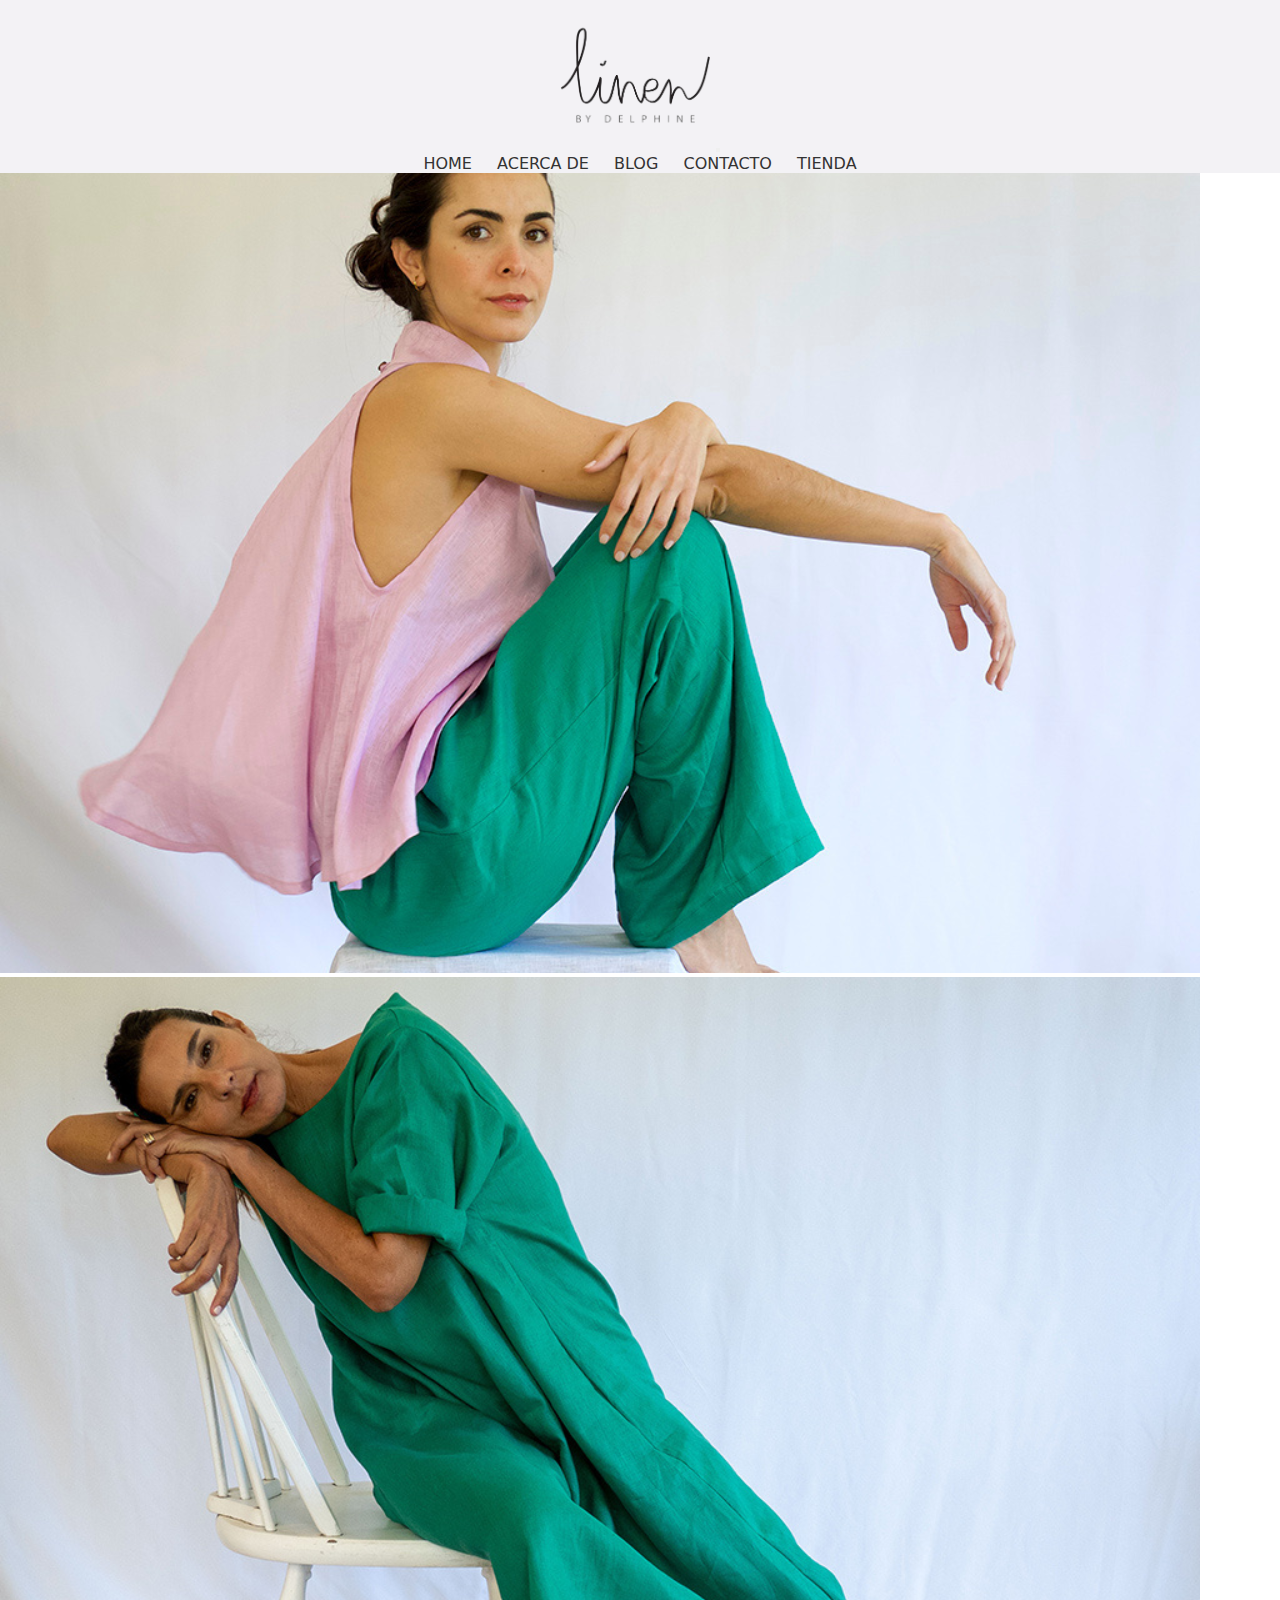
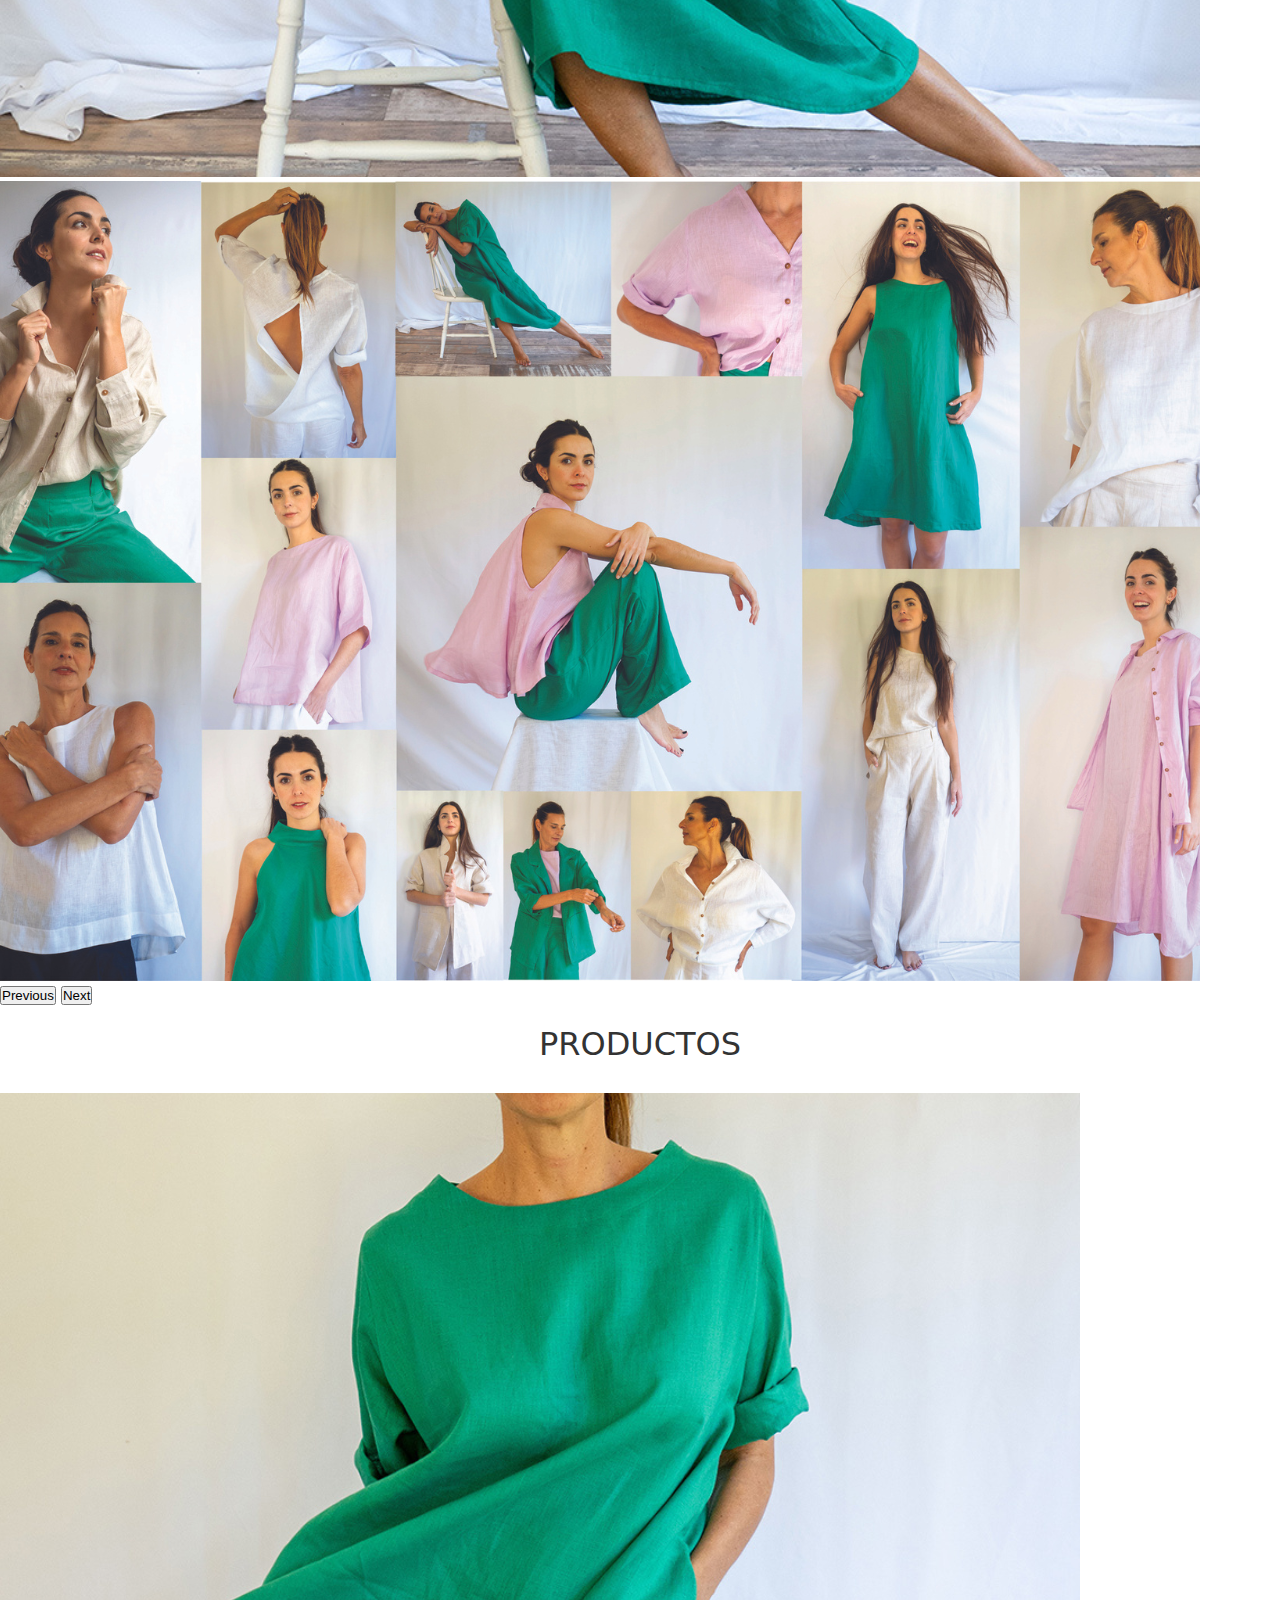
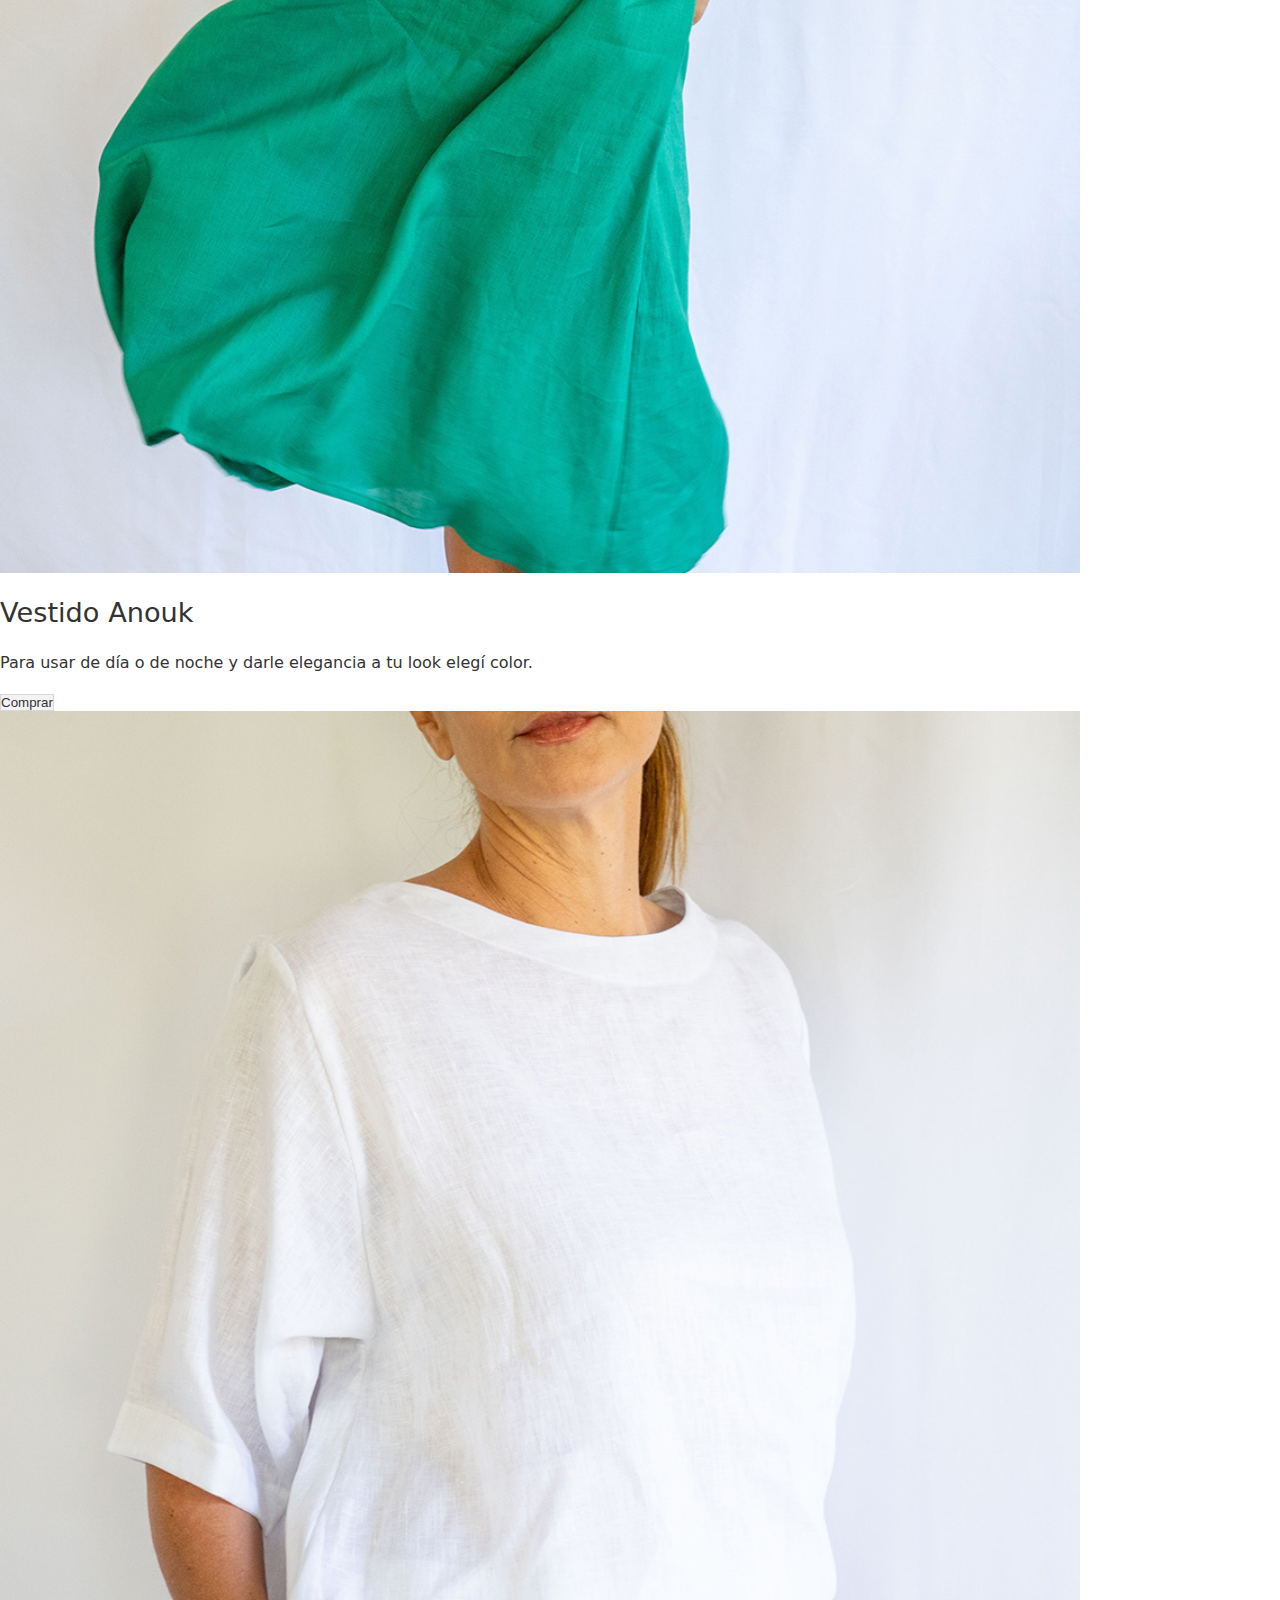
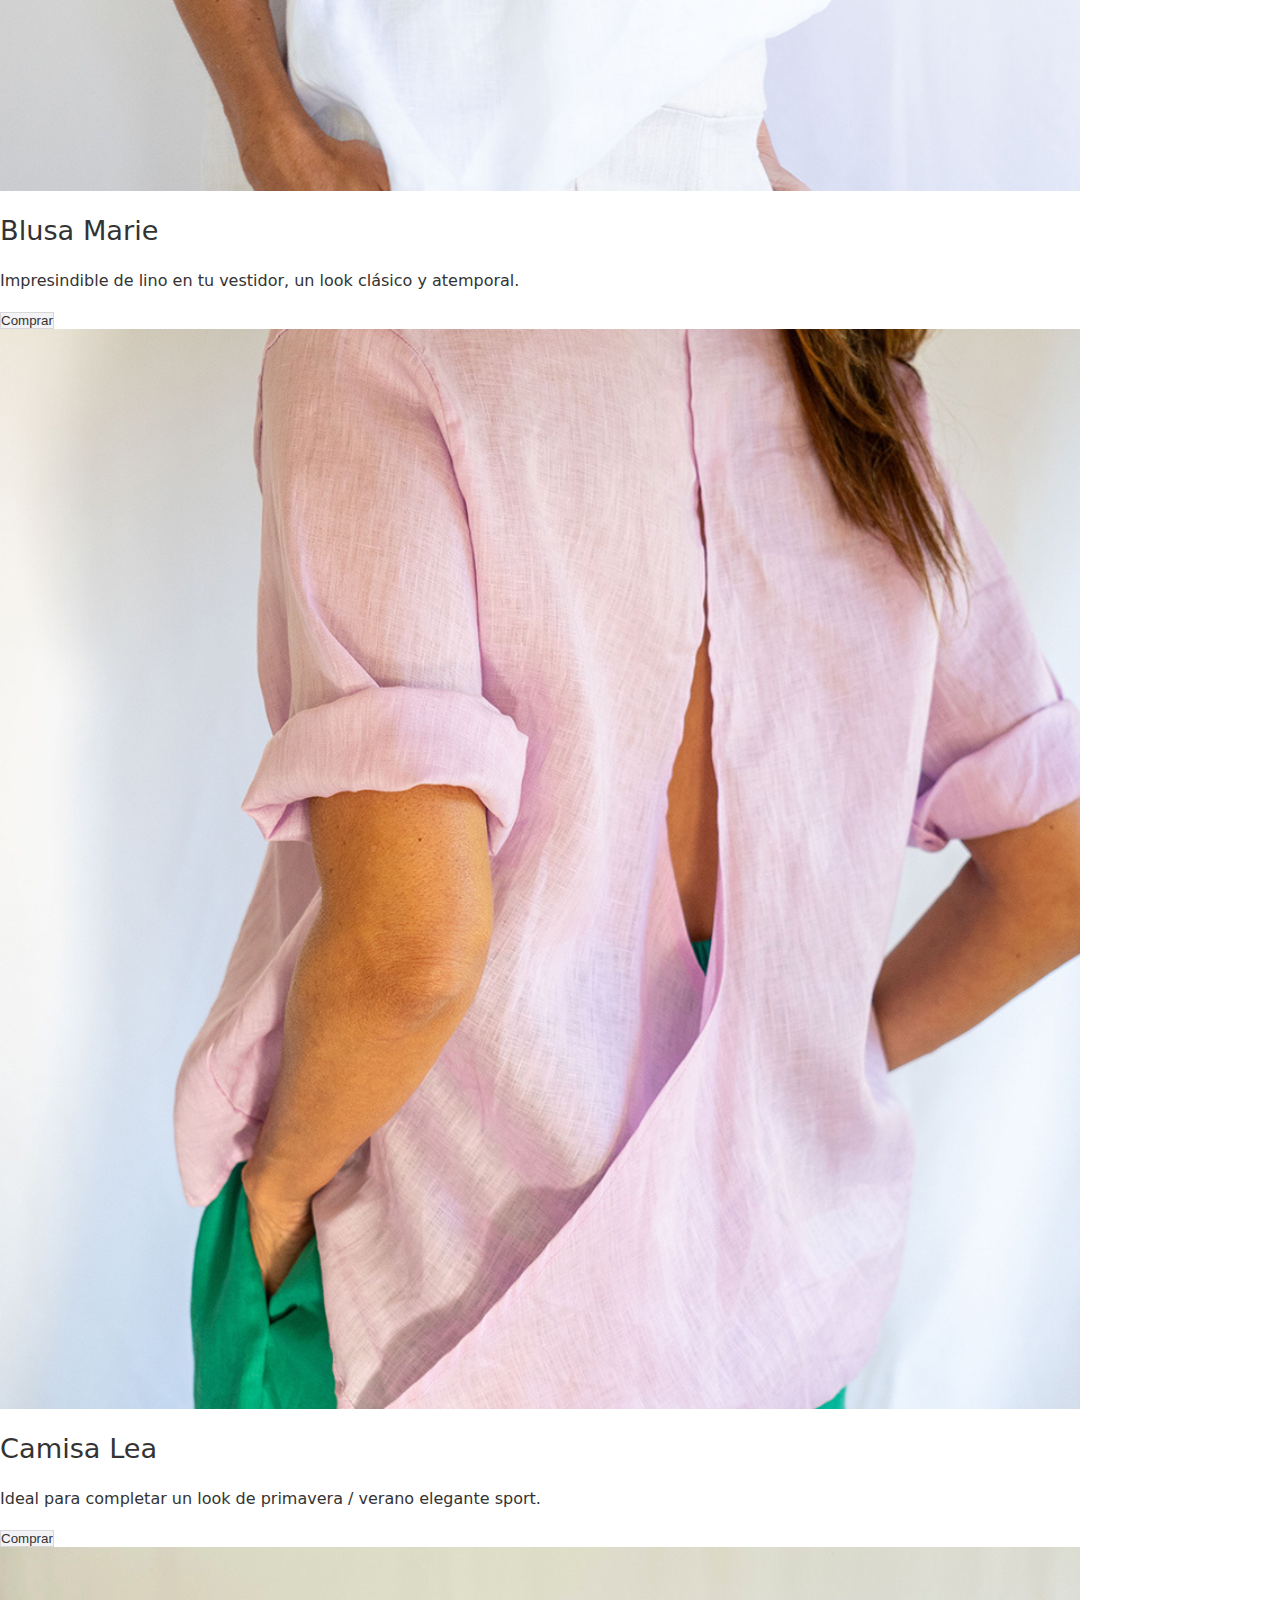
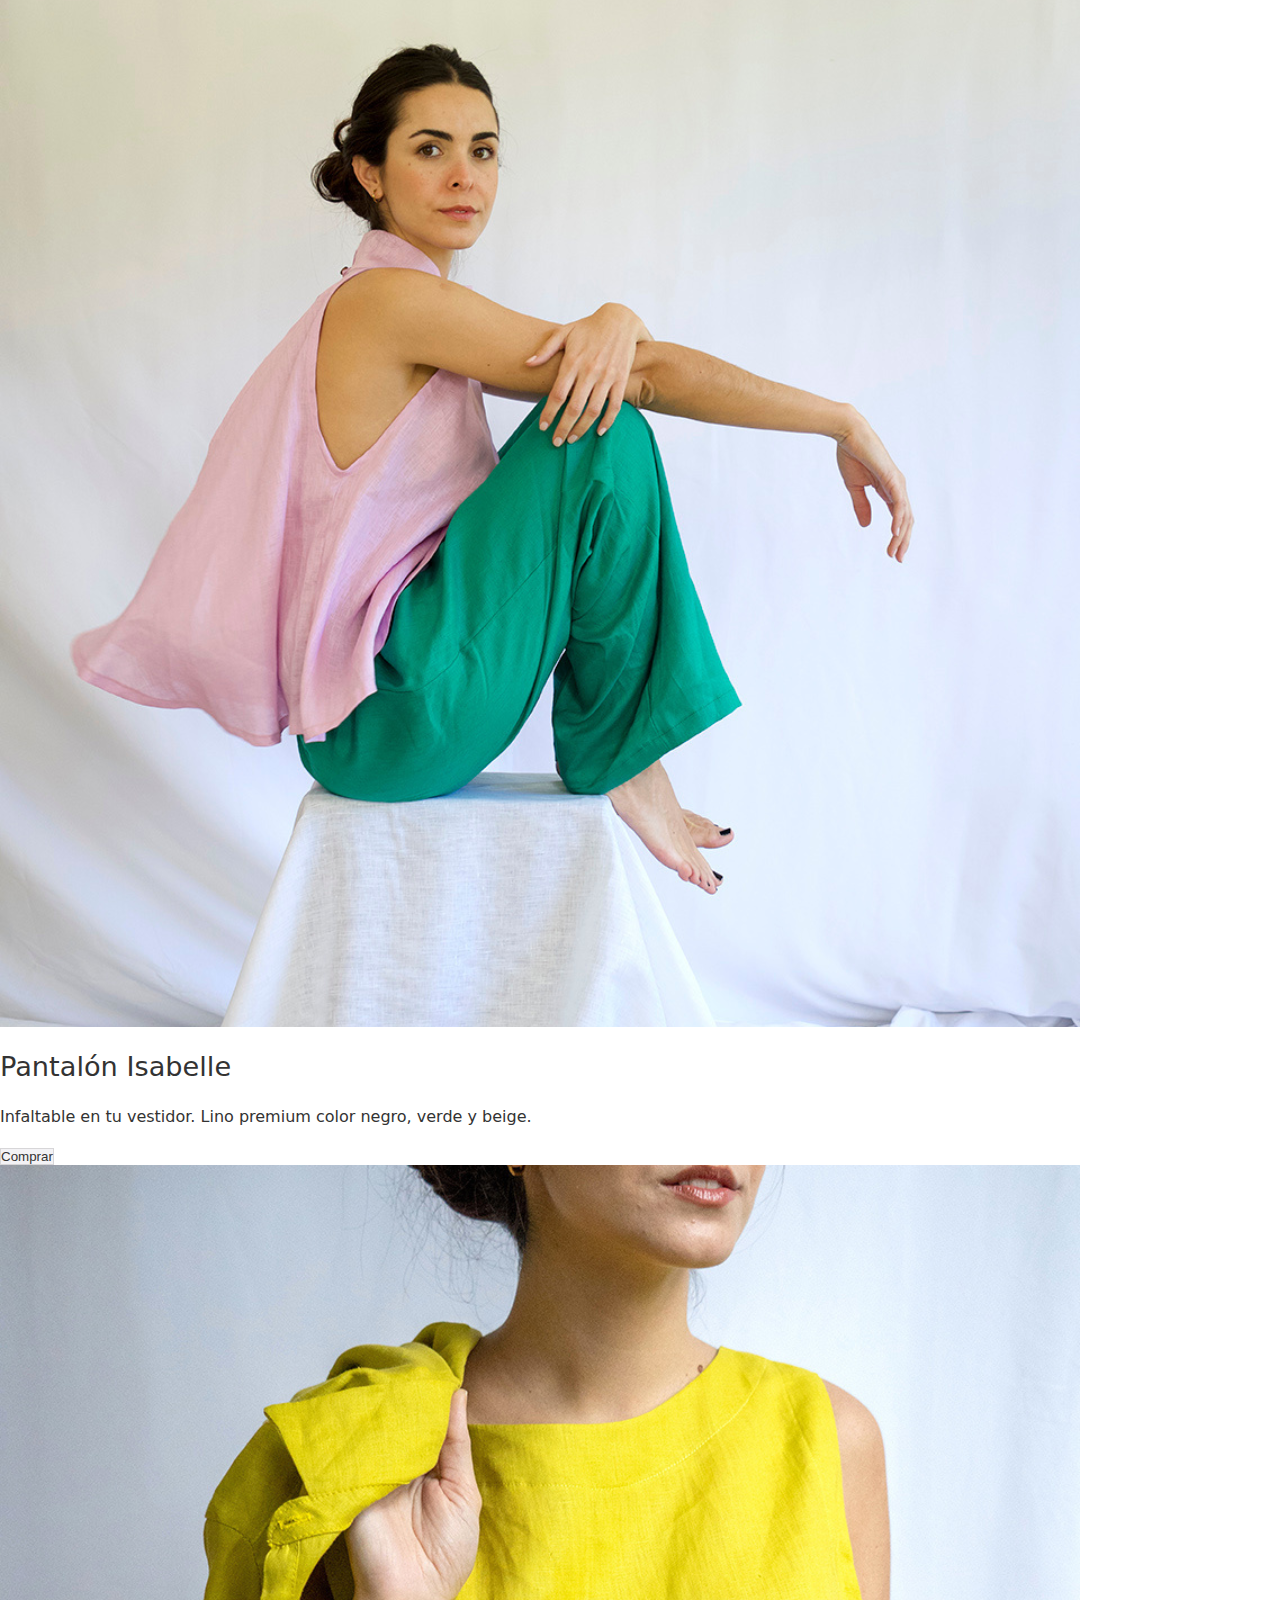
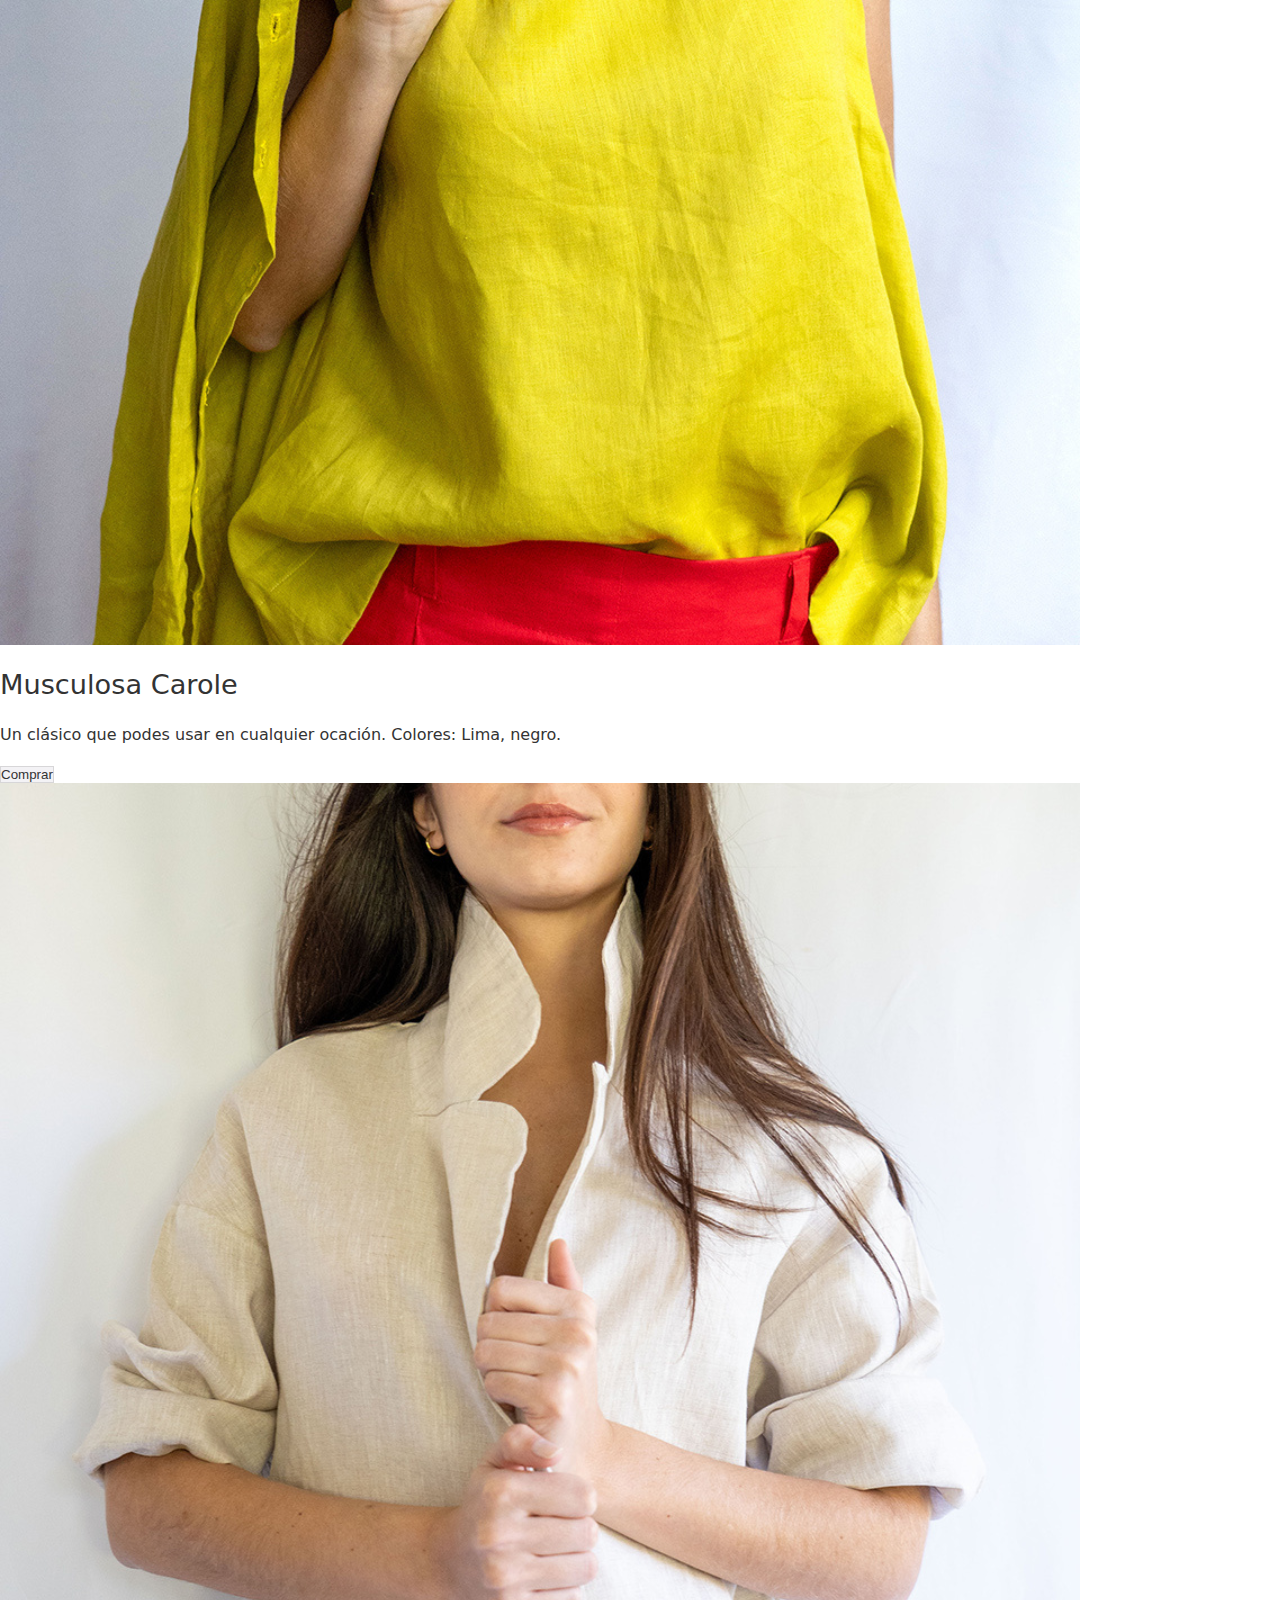
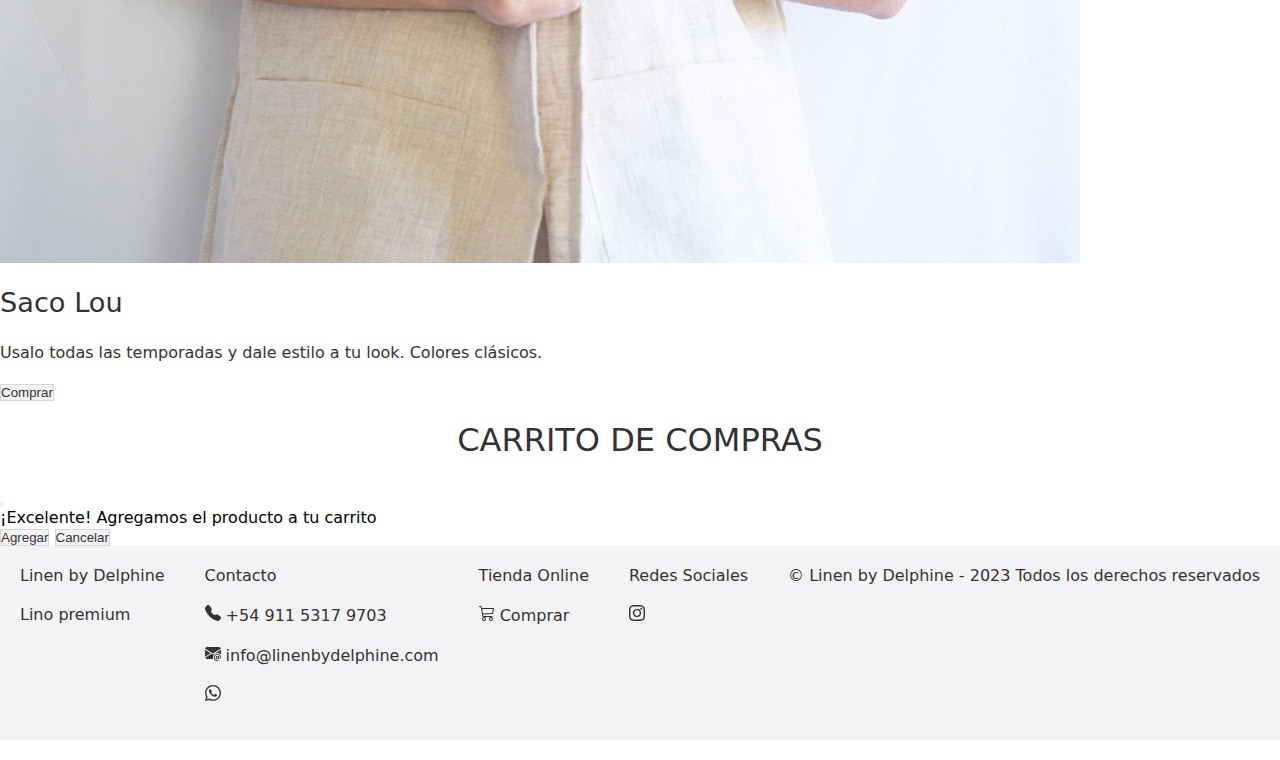
<file: index.html>
<!DOCTYPE html>
<html lang="es">

<head>
    <meta charset="UTF-8">
    <meta name="viewport" content="width=device-width, initial-scale=1.0">
    <title>Linen by Delphine | Home</title>
    <meta name="description" content="Linen by Delphine | Prendas de lino premium">
    <link href="https://cdn.jsdelivr.net/npm/bootstrap@5.3.2/dist/css/bootstrap.min.css" rel="stylesheet"
        integrity="sha384-T3c6CoIi6uLrA9TneNEoa7RxnatzjcDSCmG1MXxSR1GAsXEV/Dwwykc2MPK8M2HN" crossorigin="anonymous">

    <link rel="stylesheet" href="https://cdn.jsdelivr.net/npm/bootstrap-icons@1.11.1/font/bootstrap-icons.css">

    <link rel="stylesheet" href="css/estilo.css">

</head>

<!--  Class container es de boostrap -->

<body class="container-fluid">
    <!-- sticky-top para que no se mueva el encabezado -->
    <header class="sticky-top navbar navbar-expand-lg  encabezado">
        <div class="container-fluid">

            <a class="navbar-brand" href="index.html"> <img class="logo"
                    src="img/logo linen by Delphine-transparente.png" alt="Logo Linen by Delphine"></a>

            <button class="navbar-toggler" type="button" data-bs-toggle="collapse" data-bs-target="#navbarNavAltMarkup"
                aria-controls="navbarNavAltMarkup" aria-expanded="false" aria-label="Toggle navigation">
                <span class="navbar-toggler-icon"></span>
            </button>

            <nav class="collapse navbar-collapse" id="navbarNavAltMarkup">
                <ul class="navbar-nav ms-auto ">
                    <div class="navbar-nav ms-auto">
                        <li><a class="nav-link fw-bolder fs-5 text " href="index.html">Home</a>
                        </li>
                        <li><a class="nav-link fs-5 text" href="html/acercade.html">Acerca de</a>
                        </li>
                        <li> <a class="nav-link fs-5 text" href="html/blog.html">Blog</a>
                        </li>
                        <li><a class="nav-link fs-5 text" href="html/contacto.html">Contacto</a>
                        </li>
                        <li><a class="nav-link fs-5 text" href="html/tienda.html">Tienda</a>
                        </li>
                    </div>
                </ul>
            </nav>
        </div>

    </header>


    <div id="carouselExample" class="carousel slide">
        <div class="carousel-inner">
            <div class="carousel-item active">
                <img src="img/imagen-portada-1.png" class="d-block w-100" alt="Portada Linen">
            </div>
            <div class="carousel-item">
                <img src="img/imagen-portada-2.png" class="d-block w-100" alt="Effortless Chic Linen ">
            </div>
            <div class="carousel-item">
                <img src="img/imagen-portada-3.png" class="d-block w-100" alt="Linen by Delphine">
            </div>
        </div>
        <button class="carousel-control-prev" type="button" data-bs-target="#carouselExample" data-bs-slide="prev">
            <span class="carousel-control-prev-icon" aria-hidden="true"></span>
            <span class="visually-hidden">Previous</span>
        </button>
        <button class="carousel-control-next" type="button" data-bs-target="#carouselExample" data-bs-slide="next">
            <span class="carousel-control-next-icon" aria-hidden="true"></span>
            <span class="visually-hidden">Next</span>
        </button>
    </div>

    </div>

    <div>
        <a href="html/tienda.html">
            <h1 class="pb-4 mb-3 pt-4 mt-3">Productos</h1>
        </a>
    </div>

    <div class="row pb-5 mb-5">
        <div class="card col-xl-4 col-md-6 col-sm-12 pb-4 mb-4">
            <img src="img/vestido-verde-lino.png" class="card-img-top imgCard" alt="Saco lino">
            <div class="card-body">
                <h2 class="card-title">Vestido Anouk</h2>
                <p class="card-text">Para usar de día o de noche y darle elegancia a tu look elegí color.</p>
                <button type="button" class="btn btnLinen" data-bs-toggle="modal"
                    data-bs-target="#exampleModal">Comprar</button>
            </div>
        </div>

        <div class="card col-xl-4 col-md-6 col-sm-12 pb-4 mb-4">
            <img src="img/remera-lino-linene.png" class="card-img-top imgCard" alt="Saco lino">
            <div class="card-body">
                <h2 class="card-title">Blusa Marie</h2>
                <p class="card-text">Impresindible de lino en tu vestidor, un look clásico y atemporal.</p>
                <button type="button" class="btn btnLinen" data-bs-toggle="modal"
                    data-bs-target="#exampleModal">Comprar</button>
            </div>
        </div>

        <div class="card col-xl-4 col-md-6 col-sm-12 pb-4 mb-4">
            <img src="img/camisa-lino-linen.png" class="card-img-top imgCard" alt="Saco lino">
            <div class="card-body">
                <h2 class="card-title">Camisa Lea</h2>
                <p class="card-text">Ideal para completar un look de primavera / verano elegante sport.</p>
                <button type="button" class="btn btnLinen" data-bs-toggle="modal"
                    data-bs-target="#exampleModal">Comprar</button>
            </div>
        </div>

        <div class="card col-xl-4 col-md-6 col-sm-12 pb-2 mb-2">
            <img src="img/lino-rosa-verde.png" class="card-img-top imgCard" alt="Camisa lino">
            <div class="card-body">
                <h2 class="card-title">Pantalón Isabelle</h2>
                <p class="card-text">Infaltable en tu vestidor. Lino premium color negro, verde y beige.</p>
                <button type="button" class="btn btnLinen" data-bs-toggle="modal"
                    data-bs-target="#exampleModal">Comprar</button>

            </div>

        </div>

        <div class="card col-xl-4 col-md-6 col-sm-12 pb-2 mb-2">
            <img src="img/musculosa-lino-linen.png" class="card-img-top imgCard" alt="Musculosa lino">
            <div class="card-body">
                <h2 class="card-title">Musculosa Carole</h2>
                <p class="card-text">Un clásico que podes usar en cualquier ocación. Colores: Lima, negro.</p>
                <button type="button" class="btn btnLinen" data-bs-toggle="modal"
                    data-bs-target="#exampleModal">Comprar</button>
            </div>
        </div>

        <div class="card col-xl-4 col-md-6 col-sm-12 pb-2 mb-2">
            <img src="img/saco-lino-linen.png" class="card-img-top imgCard" alt="Saco lino">
            <div class="card-body ">
                <h2 class="card-title">Saco Lou</h2>
                <p class="card-text">Usalo todas las temporadas y dale estilo a tu look. Colores clásicos.</p>
                <button type="button" class="btn btnLinen justify-content-md-end" data-bs-toggle="modal"
                    data-bs-target="#exampleModal">Comprar</button>
            </div>
        </div>

    </div>


    <!-- MODAL -->

    <!-- Button trigger modal -->

    <!-- Modal -->


    <div class="modal fade" id="exampleModal" tabindex="-1" aria-labelledby="exampleModalLabel" aria-hidden="true">
        <div class="modal-dialog">
            <div class="modal-content">
                <div class="modal-header">
                    <h1 class="modal-title fs-5" id="exampleModalLabel">Carrito de Compras</h1>
                    <button type="button" class="btn-close" data-bs-dismiss="modal" aria-label="Close"></button>
                </div>
                <div class="modal-body">
                    ¡Excelente! Agregamos el producto a tu carrito
                </div>
                <div class="modal-footer">
                    <button type="button" class="btn btnLinen" data-bs-dismiss="modal">Agregar</button>
                    <button type="button" class="btn btnLinen">Cancelar</button>
                </div>
            </div>
        </div>
    </div>



    <footer class="footer pt-5 mt-5">
        <div class="footerContenido d-flex  row ">

            <div class="col-lg-3 col-md-6 col-xs-12">
                <p class="h5 text-body">Linen by Delphine</p>
                <p class="text-black text-decoration-none">Lino premium</p>
            </div>

            <div class="col-lg-3 col-md-6 col-xs-12">
                <p class="h5">Contacto</p>
                <p><svg xmlns="http://www.w3.org/2000/svg" width="16" height="16" fill="currentColor"
                        class="bi bi-telephone-fill" viewBox="0 0 16 16">
                        <path fill-rule="evenodd"
                            d="M1.885.511a1.745 1.745 0 0 1 2.61.163L6.29 2.98c.329.423.445.974.315 1.494l-.547 2.19a.678.678 0 0 0 .178.643l2.457 2.457a.678.678 0 0 0 .644.178l2.189-.547a1.745 1.745 0 0 1 1.494.315l2.306 1.794c.829.645.905 1.87.163 2.611l-1.034 1.034c-.74.74-1.846 1.065-2.877.702a18.634 18.634 0 0 1-7.01-4.42 18.634 18.634 0 0 1-4.42-7.009c-.362-1.03-.037-2.137.703-2.877L1.885.511z" />
                    </svg> +54 911 5317 9703</p>
                <p><svg xmlns="http://www.w3.org/2000/svg" width="16" height="16" fill="currentColor"
                        class="bi bi-envelope-at-fill" viewBox="0 0 16 16">
                        <path
                            d="M2 2A2 2 0 0 0 .05 3.555L8 8.414l7.95-4.859A2 2 0 0 0 14 2zm-2 9.8V4.698l5.803 3.546L0 11.801Zm6.761-2.97-6.57 4.026A2 2 0 0 0 2 14h6.256A4.493 4.493 0 0 1 8 12.5a4.49 4.49 0 0 1 1.606-3.446l-.367-.225L8 9.586l-1.239-.757ZM16 9.671V4.697l-5.803 3.546.338.208A4.482 4.482 0 0 1 12.5 8c1.414 0 2.675.652 3.5 1.671" />
                        <path
                            d="M15.834 12.244c0 1.168-.577 2.025-1.587 2.025-.503 0-1.002-.228-1.12-.648h-.043c-.118.416-.543.643-1.015.643-.77 0-1.259-.542-1.259-1.434v-.529c0-.844.481-1.4 1.26-1.4.585 0 .87.333.953.63h.03v-.568h.905v2.19c0 .272.18.42.411.42.315 0 .639-.415.639-1.39v-.118c0-1.277-.95-2.326-2.484-2.326h-.04c-1.582 0-2.64 1.067-2.64 2.724v.157c0 1.867 1.237 2.654 2.57 2.654h.045c.507 0 .935-.07 1.18-.18v.731c-.219.1-.643.175-1.237.175h-.044C10.438 16 9 14.82 9 12.646v-.214C9 10.36 10.421 9 12.485 9h.035c2.12 0 3.314 1.43 3.314 3.034zm-4.04.21v.227c0 .586.227.8.581.8.31 0 .564-.17.564-.743v-.367c0-.516-.275-.708-.572-.708-.346 0-.573.245-.573.791Z" />
                    </svg> info@linenbydelphine.com</p>
                <p><a class="text-black text-decoration-none" href="https://wa.me/?text=urlencodedtext"
                        target="_blank"><svg xmlns="http://www.w3.org/2000/svg" width="16" height="16"
                            fill="currentColor" class="bi bi-whatsapp" viewBox="0 0 16 16">
                            <path
                                d="M13.601 2.326A7.854 7.854 0 0 0 7.994 0C3.627 0 .068 3.558.064 7.926c0 1.399.366 2.76 1.057 3.965L0 16l4.204-1.102a7.933 7.933 0 0 0 3.79.965h.004c4.368 0 7.926-3.558 7.93-7.93A7.898 7.898 0 0 0 13.6 2.326zM7.994 14.521a6.573 6.573 0 0 1-3.356-.92l-.24-.144-2.494.654.666-2.433-.156-.251a6.56 6.56 0 0 1-1.007-3.505c0-3.626 2.957-6.584 6.591-6.584a6.56 6.56 0 0 1 4.66 1.931 6.557 6.557 0 0 1 1.928 4.66c-.004 3.639-2.961 6.592-6.592 6.592zm3.615-4.934c-.197-.099-1.17-.578-1.353-.646-.182-.065-.315-.099-.445.099-.133.197-.513.646-.627.775-.114.133-.232.148-.43.05-.197-.1-.836-.308-1.592-.985-.59-.525-.985-1.175-1.103-1.372-.114-.198-.011-.304.088-.403.087-.088.197-.232.296-.346.1-.114.133-.198.198-.33.065-.134.034-.248-.015-.347-.05-.099-.445-1.076-.612-1.47-.16-.389-.323-.335-.445-.34-.114-.007-.247-.007-.38-.007a.729.729 0 0 0-.529.247c-.182.198-.691.677-.691 1.654 0 .977.71 1.916.81 2.049.098.133 1.394 2.132 3.383 2.992.47.205.84.326 1.129.418.475.152.904.129 1.246.08.38-.058 1.171-.48 1.338-.943.164-.464.164-.86.114-.943-.049-.084-.182-.133-.38-.232z" />
                        </svg></a>
                </p>

            </div>


            <div class="col-lg-3 col-md-6 col-xs-12">
                <p class="h5">Tienda Online</p>
                <p><a class="text-black text-decoration-none text-black text-decoration-none"
                        href="html/tienda.html"><svg xmlns="http://www.w3.org/2000/svg" width="16" height="16"
                            fill="currentColor" class="bi bi-cart3" viewBox="0 0 16 16">
                            <path
                                d="M0 1.5A.5.5 0 0 1 .5 1H2a.5.5 0 0 1 .485.379L2.89 3H14.5a.5.5 0 0 1 .49.598l-1 5a.5.5 0 0 1-.465.401l-9.397.472L4.415 11H13a.5.5 0 0 1 0 1H4a.5.5 0 0 1-.491-.408L2.01 3.607 1.61 2H.5a.5.5 0 0 1-.5-.5M3.102 4l.84 4.479 9.144-.459L13.89 4H3.102zM5 12a2 2 0 1 0 0 4 2 2 0 0 0 0-4m7 0a2 2 0 1 0 0 4 2 2 0 0 0 0-4m-7 1a1 1 0 1 1 0 2 1 1 0 0 1 0-2m7 0a1 1 0 1 1 0 2 1 1 0 0 1 0-2" />
                        </svg> Comprar</a></p>
            </div>

            <div class="col-lg-3 col-md-6 col-xs-12">
                <p class="h5">Redes Sociales</p>
                <div>
                    <p><a class="text-body-emphasis" href="https://www.instagram.com/linenbydelphine/"
                            target="_blank"><svg xmlns="http://www.w3.org/2000/svg" width="16" height="16"
                                fill="currentColor" class="bi bi-instagram" viewBox="0 0 16 16">
                                <path
                                    d="M8 0C5.829 0 5.556.01 4.703.048 3.85.088 3.269.222 2.76.42a3.917 3.917 0 0 0-1.417.923A3.927 3.927 0 0 0 .42 2.76C.222 3.268.087 3.85.048 4.7.01 5.555 0 5.827 0 8.001c0 2.172.01 2.444.048 3.297.04.852.174 1.433.372 1.942.205.526.478.972.923 1.417.444.445.89.719 1.416.923.51.198 1.09.333 1.942.372C5.555 15.99 5.827 16 8 16s2.444-.01 3.298-.048c.851-.04 1.434-.174 1.943-.372a3.916 3.916 0 0 0 1.416-.923c.445-.445.718-.891.923-1.417.197-.509.332-1.09.372-1.942C15.99 10.445 16 10.173 16 8s-.01-2.445-.048-3.299c-.04-.851-.175-1.433-.372-1.941a3.926 3.926 0 0 0-.923-1.417A3.911 3.911 0 0 0 13.24.42c-.51-.198-1.092-.333-1.943-.372C10.443.01 10.172 0 7.998 0h.003zm-.717 1.442h.718c2.136 0 2.389.007 3.232.046.78.035 1.204.166 1.486.275.373.145.64.319.92.599.28.28.453.546.598.92.11.281.24.705.275 1.485.039.843.047 1.096.047 3.231s-.008 2.389-.047 3.232c-.035.78-.166 1.203-.275 1.485a2.47 2.47 0 0 1-.599.919c-.28.28-.546.453-.92.598-.28.11-.704.24-1.485.276-.843.038-1.096.047-3.232.047s-2.39-.009-3.233-.047c-.78-.036-1.203-.166-1.485-.276a2.478 2.478 0 0 1-.92-.598 2.48 2.48 0 0 1-.6-.92c-.109-.281-.24-.705-.275-1.485-.038-.843-.046-1.096-.046-3.233 0-2.136.008-2.388.046-3.231.036-.78.166-1.204.276-1.486.145-.373.319-.64.599-.92.28-.28.546-.453.92-.598.282-.11.705-.24 1.485-.276.738-.034 1.024-.044 2.515-.045v.002zm4.988 1.328a.96.96 0 1 0 0 1.92.96.96 0 0 0 0-1.92zm-4.27 1.122a4.109 4.109 0 1 0 0 8.217 4.109 4.109 0 0 0 0-8.217zm0 1.441a2.667 2.667 0 1 1 0 5.334 2.667 2.667 0 0 1 0-5.334" />
                            </svg></a></p>

                </div>

            </div>
            <p class="copyFont text-center mt-5 pt-3">&copy; Linen by Delphine - 2023 Todos los derechos reservados</p>
        </div>

    </footer>




    <!-- BOOSTRAP El script va al final del body para que lea todas las etiquetas primero -->
    <script src="https://cdn.jsdelivr.net/npm/bootstrap@5.3.2/dist/js/bootstrap.bundle.min.js"
        integrity="sha384-C6RzsynM9kWDrMNeT87bh95OGNyZPhcTNXj1NW7RuBCsyN/o0jlpcV8Qyq46cDfL"
        crossorigin="anonymous"></script>


</body>

</html>
</file>
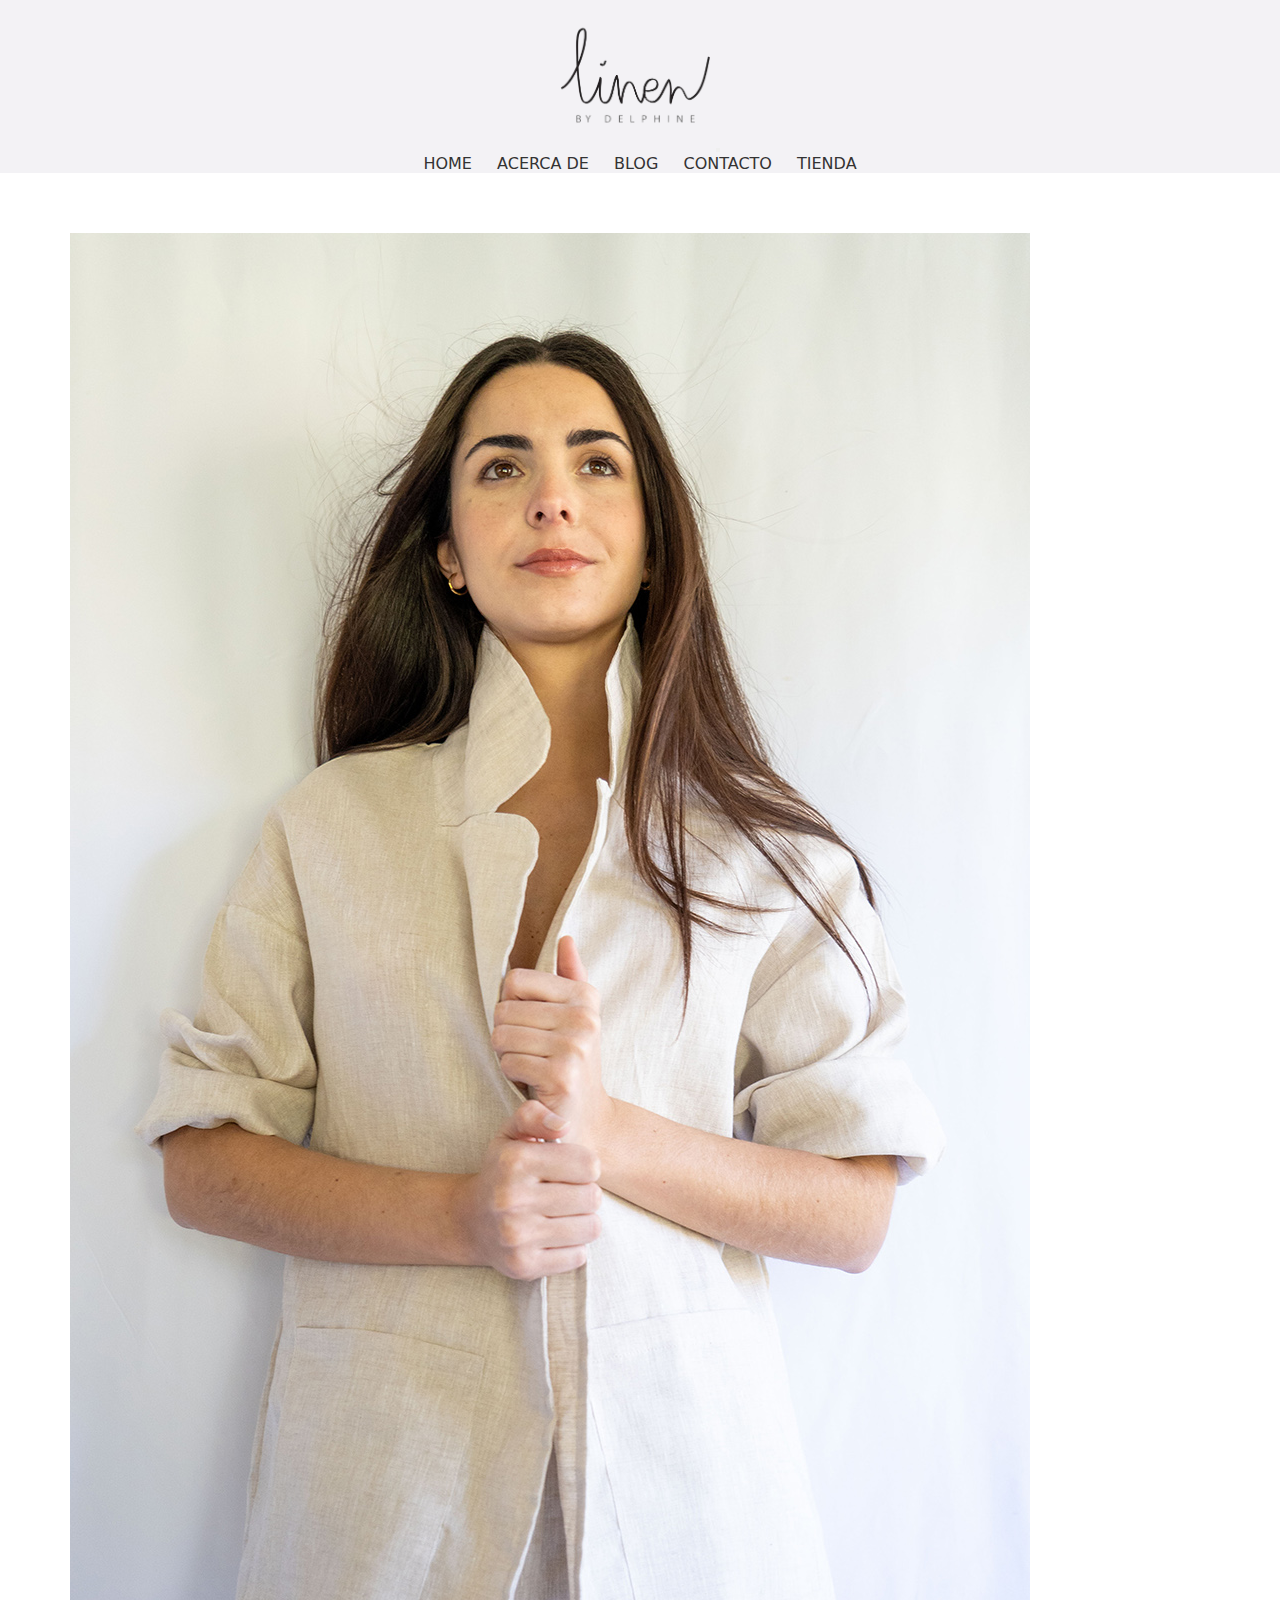
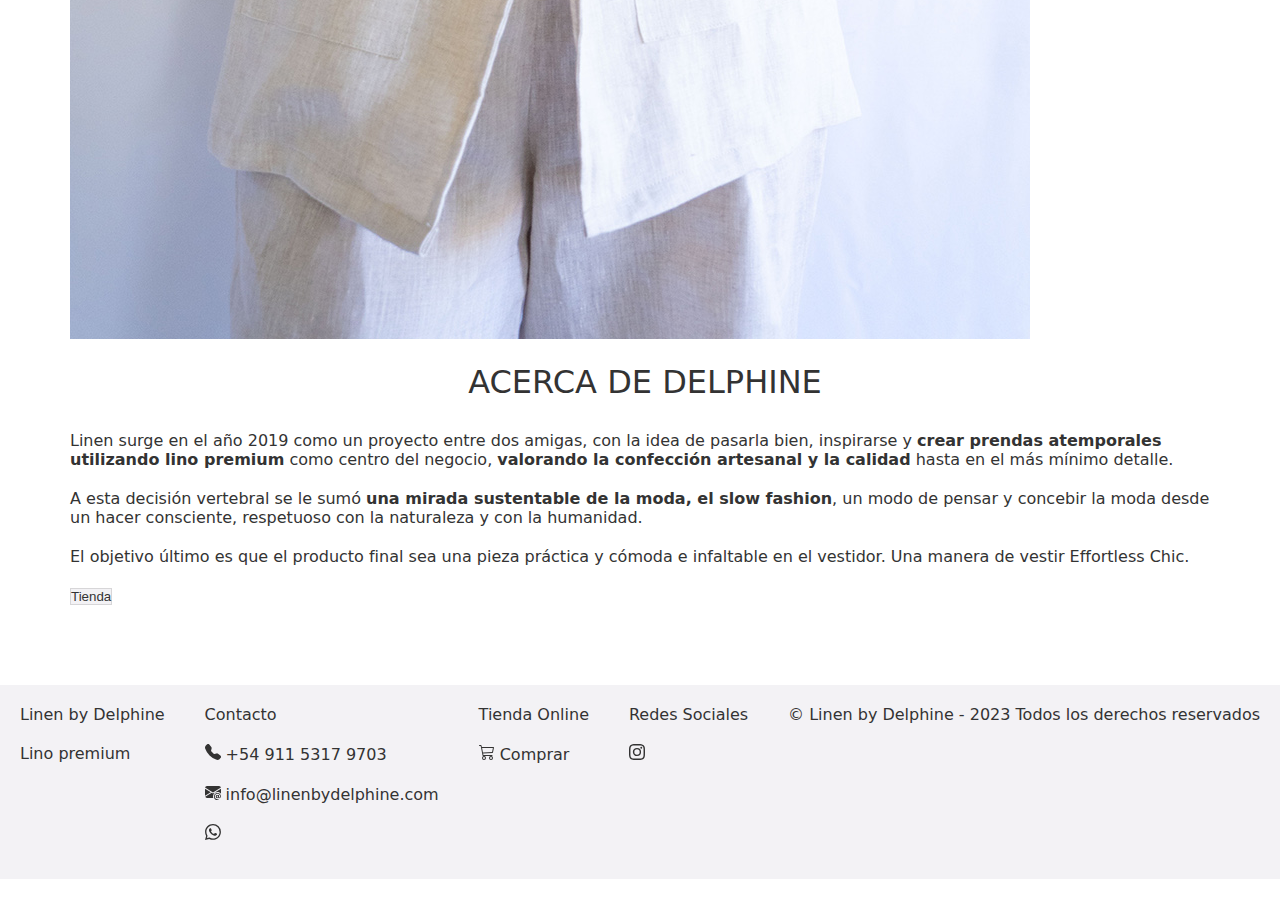
<file: html/acercade.html>
<!DOCTYPE html>
<html lang="es">

<head>
    <meta charset="UTF-8">
    <meta name="viewport" content="width=device-width, initial-scale=1.0">
    <meta name="description"
        content="Nuestra historia, conoce como surgió Linen by Delphine la marca que crea diseños únicos en lino premium">
    <title>Home</title>

    <link href="https://cdn.jsdelivr.net/npm/bootstrap@5.3.2/dist/css/bootstrap.min.css" rel="stylesheet"
        integrity="sha384-T3c6CoIi6uLrA9TneNEoa7RxnatzjcDSCmG1MXxSR1GAsXEV/Dwwykc2MPK8M2HN" crossorigin="anonymous">

    <link rel="stylesheet" href="../css/estilo.css">

</head>


<body class="container-fluid">

    <header class="sticky-top navbar navbar-expand-lg  encabezado">
        <div class="container-fluid">
            <a class="navbar-brand" href="../index.html"> <img class="logo"
                    src="../img/logo linen by Delphine-transparente.png" alt="Logo Linen by Delphine"></a>

            <button class="navbar-toggler" type="button" data-bs-toggle="collapse" data-bs-target="#navbarNavAltMarkup"
                aria-controls="navbarNavAltMarkup" aria-expanded="false" aria-label="Toggle navigation">
                <span class="navbar-toggler-icon"></span>
            </button>

            <nav class="collapse navbar-collapse" id="navbarNavAltMarkup">
                <ul class="navbar-nav ms-auto ">
                    <div class="navbar-nav ms-auto">
                        <li><a class="nav-link  fs-5 text " href="../index.html">Home</a>
                        </li>
                        <li><a class="nav-link fw-bolder fs-5 text" href="acercade.html">Acerca de</a>
                        </li>
                        <li> <a class="nav-link fs-5 text" href="blog.html">Blog</a>
                        </li>
                        <li><a class="nav-link fs-5 text" href="contacto.html">Contacto</a>
                        </li>
                        <li><a class="nav-link fs-5 text" href="tienda.html">Tienda</a>
                        </li>
                    </div>
                </ul>

            </nav>

        </div>

    </header>

    <main>

        <div class="row g-2 divAcerca">
            <div class="col-md-4 ">
                <img src="../img/ACERCA DE LINEN.jpg" class="img-fluid rounded-start" alt="Acerca de Linen">
            </div>
            <div class="col-md-1">

            </div>
            <div class="col-md-7 mt-4 pt-5">
                <div class="card-body ">
                    <h1 class="card-title mb-4">Acerca de Delphine</h1>
                    <p class="card-text lh-lg">Linen surge en el año 2019 como un proyecto entre dos amigas, con la idea
                        de pasarla bien, inspirarse y
                        <span class="spanFont">crear prendas atemporales utilizando lino premium</span> como centro
                        del negocio,
                        <span class="spanFont">valorando la confección artesanal y la calidad</span> hasta en el más
                        mínimo
                        detalle.
                    </p>
                    <p class="card-text lh-lg">A esta decisión vertebral se le sumó <span class="spanFont">una mirada
                            sustentable de la
                            moda, el slow
                            fashion</span>, un modo de pensar y concebir la moda desde un hacer consciente,
                        respetuoso con la
                        naturaleza y con la humanidad.
                    </p>
                    <p class="card-text lh-lg">
                        El objetivo último es que el producto final sea una pieza práctica y cómoda e infaltable en
                        el vestidor.
                        Una manera de vestir Effortless Chic.
                    </p>


                    <a href="../html/tienda.html"><button type="button" class="btn btnLinen btnAcerca mt-5"
                            data-bs-toggle="modal" data-bs-target="#exampleModal">Tienda</button></a>


                </div>

            </div>
            <div>
                <p></p>
            </div>



        </div>


    </main>



    <footer class="footer pt-5 mt-5">
        <div class="footerContenido d-flex  row ">

            <div class="col-lg-3 col-md-6 col-xs-12">
                <p class="h5 text-body">Linen by Delphine</p>
                <p class="text-black text-decoration-none">Lino premium</p>
            </div>

            <div class="col-lg-3 col-md-6 col-xs-12">
                <p class="h5">Contacto</p>
                <p><svg xmlns="http://www.w3.org/2000/svg" width="16" height="16" fill="currentColor"
                        class="bi bi-telephone-fill" viewBox="0 0 16 16">
                        <path fill-rule="evenodd"
                            d="M1.885.511a1.745 1.745 0 0 1 2.61.163L6.29 2.98c.329.423.445.974.315 1.494l-.547 2.19a.678.678 0 0 0 .178.643l2.457 2.457a.678.678 0 0 0 .644.178l2.189-.547a1.745 1.745 0 0 1 1.494.315l2.306 1.794c.829.645.905 1.87.163 2.611l-1.034 1.034c-.74.74-1.846 1.065-2.877.702a18.634 18.634 0 0 1-7.01-4.42 18.634 18.634 0 0 1-4.42-7.009c-.362-1.03-.037-2.137.703-2.877L1.885.511z" />
                    </svg> +54 911 5317 9703</p>
                <p><svg xmlns="http://www.w3.org/2000/svg" width="16" height="16" fill="currentColor"
                        class="bi bi-envelope-at-fill" viewBox="0 0 16 16">
                        <path
                            d="M2 2A2 2 0 0 0 .05 3.555L8 8.414l7.95-4.859A2 2 0 0 0 14 2zm-2 9.8V4.698l5.803 3.546L0 11.801Zm6.761-2.97-6.57 4.026A2 2 0 0 0 2 14h6.256A4.493 4.493 0 0 1 8 12.5a4.49 4.49 0 0 1 1.606-3.446l-.367-.225L8 9.586l-1.239-.757ZM16 9.671V4.697l-5.803 3.546.338.208A4.482 4.482 0 0 1 12.5 8c1.414 0 2.675.652 3.5 1.671" />
                        <path
                            d="M15.834 12.244c0 1.168-.577 2.025-1.587 2.025-.503 0-1.002-.228-1.12-.648h-.043c-.118.416-.543.643-1.015.643-.77 0-1.259-.542-1.259-1.434v-.529c0-.844.481-1.4 1.26-1.4.585 0 .87.333.953.63h.03v-.568h.905v2.19c0 .272.18.42.411.42.315 0 .639-.415.639-1.39v-.118c0-1.277-.95-2.326-2.484-2.326h-.04c-1.582 0-2.64 1.067-2.64 2.724v.157c0 1.867 1.237 2.654 2.57 2.654h.045c.507 0 .935-.07 1.18-.18v.731c-.219.1-.643.175-1.237.175h-.044C10.438 16 9 14.82 9 12.646v-.214C9 10.36 10.421 9 12.485 9h.035c2.12 0 3.314 1.43 3.314 3.034zm-4.04.21v.227c0 .586.227.8.581.8.31 0 .564-.17.564-.743v-.367c0-.516-.275-.708-.572-.708-.346 0-.573.245-.573.791Z" />
                    </svg> info@linenbydelphine.com</p>

                <p><a class="text-black text-decoration-none" href="https://wa.me/?text=urlencodedtext"
                        target="_blank"><svg xmlns="http://www.w3.org/2000/svg" width="16" height="16"
                            fill="currentColor" class="bi bi-whatsapp" viewBox="0 0 16 16">
                            <path
                                d="M13.601 2.326A7.854 7.854 0 0 0 7.994 0C3.627 0 .068 3.558.064 7.926c0 1.399.366 2.76 1.057 3.965L0 16l4.204-1.102a7.933 7.933 0 0 0 3.79.965h.004c4.368 0 7.926-3.558 7.93-7.93A7.898 7.898 0 0 0 13.6 2.326zM7.994 14.521a6.573 6.573 0 0 1-3.356-.92l-.24-.144-2.494.654.666-2.433-.156-.251a6.56 6.56 0 0 1-1.007-3.505c0-3.626 2.957-6.584 6.591-6.584a6.56 6.56 0 0 1 4.66 1.931 6.557 6.557 0 0 1 1.928 4.66c-.004 3.639-2.961 6.592-6.592 6.592zm3.615-4.934c-.197-.099-1.17-.578-1.353-.646-.182-.065-.315-.099-.445.099-.133.197-.513.646-.627.775-.114.133-.232.148-.43.05-.197-.1-.836-.308-1.592-.985-.59-.525-.985-1.175-1.103-1.372-.114-.198-.011-.304.088-.403.087-.088.197-.232.296-.346.1-.114.133-.198.198-.33.065-.134.034-.248-.015-.347-.05-.099-.445-1.076-.612-1.47-.16-.389-.323-.335-.445-.34-.114-.007-.247-.007-.38-.007a.729.729 0 0 0-.529.247c-.182.198-.691.677-.691 1.654 0 .977.71 1.916.81 2.049.098.133 1.394 2.132 3.383 2.992.47.205.84.326 1.129.418.475.152.904.129 1.246.08.38-.058 1.171-.48 1.338-.943.164-.464.164-.86.114-.943-.049-.084-.182-.133-.38-.232z" />
                        </svg>
                    </a>
                </p>


            </div>


            <div class="col-lg-3 col-md-6 col-xs-12">
                <p class="h5">Tienda Online</p>
                <p><a class="text-black text-decoration-none text-black text-decoration-none" href="tienda.html"><svg
                            xmlns="http://www.w3.org/2000/svg" width="16" height="16" fill="currentColor"
                            class="bi bi-cart3" viewBox="0 0 16 16">
                            <path
                                d="M0 1.5A.5.5 0 0 1 .5 1H2a.5.5 0 0 1 .485.379L2.89 3H14.5a.5.5 0 0 1 .49.598l-1 5a.5.5 0 0 1-.465.401l-9.397.472L4.415 11H13a.5.5 0 0 1 0 1H4a.5.5 0 0 1-.491-.408L2.01 3.607 1.61 2H.5a.5.5 0 0 1-.5-.5M3.102 4l.84 4.479 9.144-.459L13.89 4H3.102zM5 12a2 2 0 1 0 0 4 2 2 0 0 0 0-4m7 0a2 2 0 1 0 0 4 2 2 0 0 0 0-4m-7 1a1 1 0 1 1 0 2 1 1 0 0 1 0-2m7 0a1 1 0 1 1 0 2 1 1 0 0 1 0-2" />
                        </svg> Comprar</a></p>
            </div>

            <div class="col-lg-3 col-md-6 col-xs-12">
                <p class="h5">Redes Sociales</p>
                <div>
                    <p><a class="text-body-emphasis" href="https://www.instagram.com/linenbydelphine/"
                            target="_blank"><svg xmlns="http://www.w3.org/2000/svg" width="16" height="16"
                                fill="currentColor" class="bi bi-instagram" viewBox="0 0 16 16">
                                <path
                                    d="M8 0C5.829 0 5.556.01 4.703.048 3.85.088 3.269.222 2.76.42a3.917 3.917 0 0 0-1.417.923A3.927 3.927 0 0 0 .42 2.76C.222 3.268.087 3.85.048 4.7.01 5.555 0 5.827 0 8.001c0 2.172.01 2.444.048 3.297.04.852.174 1.433.372 1.942.205.526.478.972.923 1.417.444.445.89.719 1.416.923.51.198 1.09.333 1.942.372C5.555 15.99 5.827 16 8 16s2.444-.01 3.298-.048c.851-.04 1.434-.174 1.943-.372a3.916 3.916 0 0 0 1.416-.923c.445-.445.718-.891.923-1.417.197-.509.332-1.09.372-1.942C15.99 10.445 16 10.173 16 8s-.01-2.445-.048-3.299c-.04-.851-.175-1.433-.372-1.941a3.926 3.926 0 0 0-.923-1.417A3.911 3.911 0 0 0 13.24.42c-.51-.198-1.092-.333-1.943-.372C10.443.01 10.172 0 7.998 0h.003zm-.717 1.442h.718c2.136 0 2.389.007 3.232.046.78.035 1.204.166 1.486.275.373.145.64.319.92.599.28.28.453.546.598.92.11.281.24.705.275 1.485.039.843.047 1.096.047 3.231s-.008 2.389-.047 3.232c-.035.78-.166 1.203-.275 1.485a2.47 2.47 0 0 1-.599.919c-.28.28-.546.453-.92.598-.28.11-.704.24-1.485.276-.843.038-1.096.047-3.232.047s-2.39-.009-3.233-.047c-.78-.036-1.203-.166-1.485-.276a2.478 2.478 0 0 1-.92-.598 2.48 2.48 0 0 1-.6-.92c-.109-.281-.24-.705-.275-1.485-.038-.843-.046-1.096-.046-3.233 0-2.136.008-2.388.046-3.231.036-.78.166-1.204.276-1.486.145-.373.319-.64.599-.92.28-.28.546-.453.92-.598.282-.11.705-.24 1.485-.276.738-.034 1.024-.044 2.515-.045v.002zm4.988 1.328a.96.96 0 1 0 0 1.92.96.96 0 0 0 0-1.92zm-4.27 1.122a4.109 4.109 0 1 0 0 8.217 4.109 4.109 0 0 0 0-8.217zm0 1.441a2.667 2.667 0 1 1 0 5.334 2.667 2.667 0 0 1 0-5.334" />
                            </svg></a></p>

                </div>

            </div>
            <p class="copyFont text-center mt-5 pt-3">&copy; Linen by Delphine - 2023 Todos los derechos reservados</p>
        </div>

    </footer>




    <!-- BOOSTRAP El script va al final del body para que lea todas las etiquetas primero -->
    <script src="https://cdn.jsdelivr.net/npm/bootstrap@5.3.2/dist/js/bootstrap.bundle.min.js"
        integrity="sha384-C6RzsynM9kWDrMNeT87bh95OGNyZPhcTNXj1NW7RuBCsyN/o0jlpcV8Qyq46cDfL"
        crossorigin="anonymous"></script>



</body>

</html>
</file>
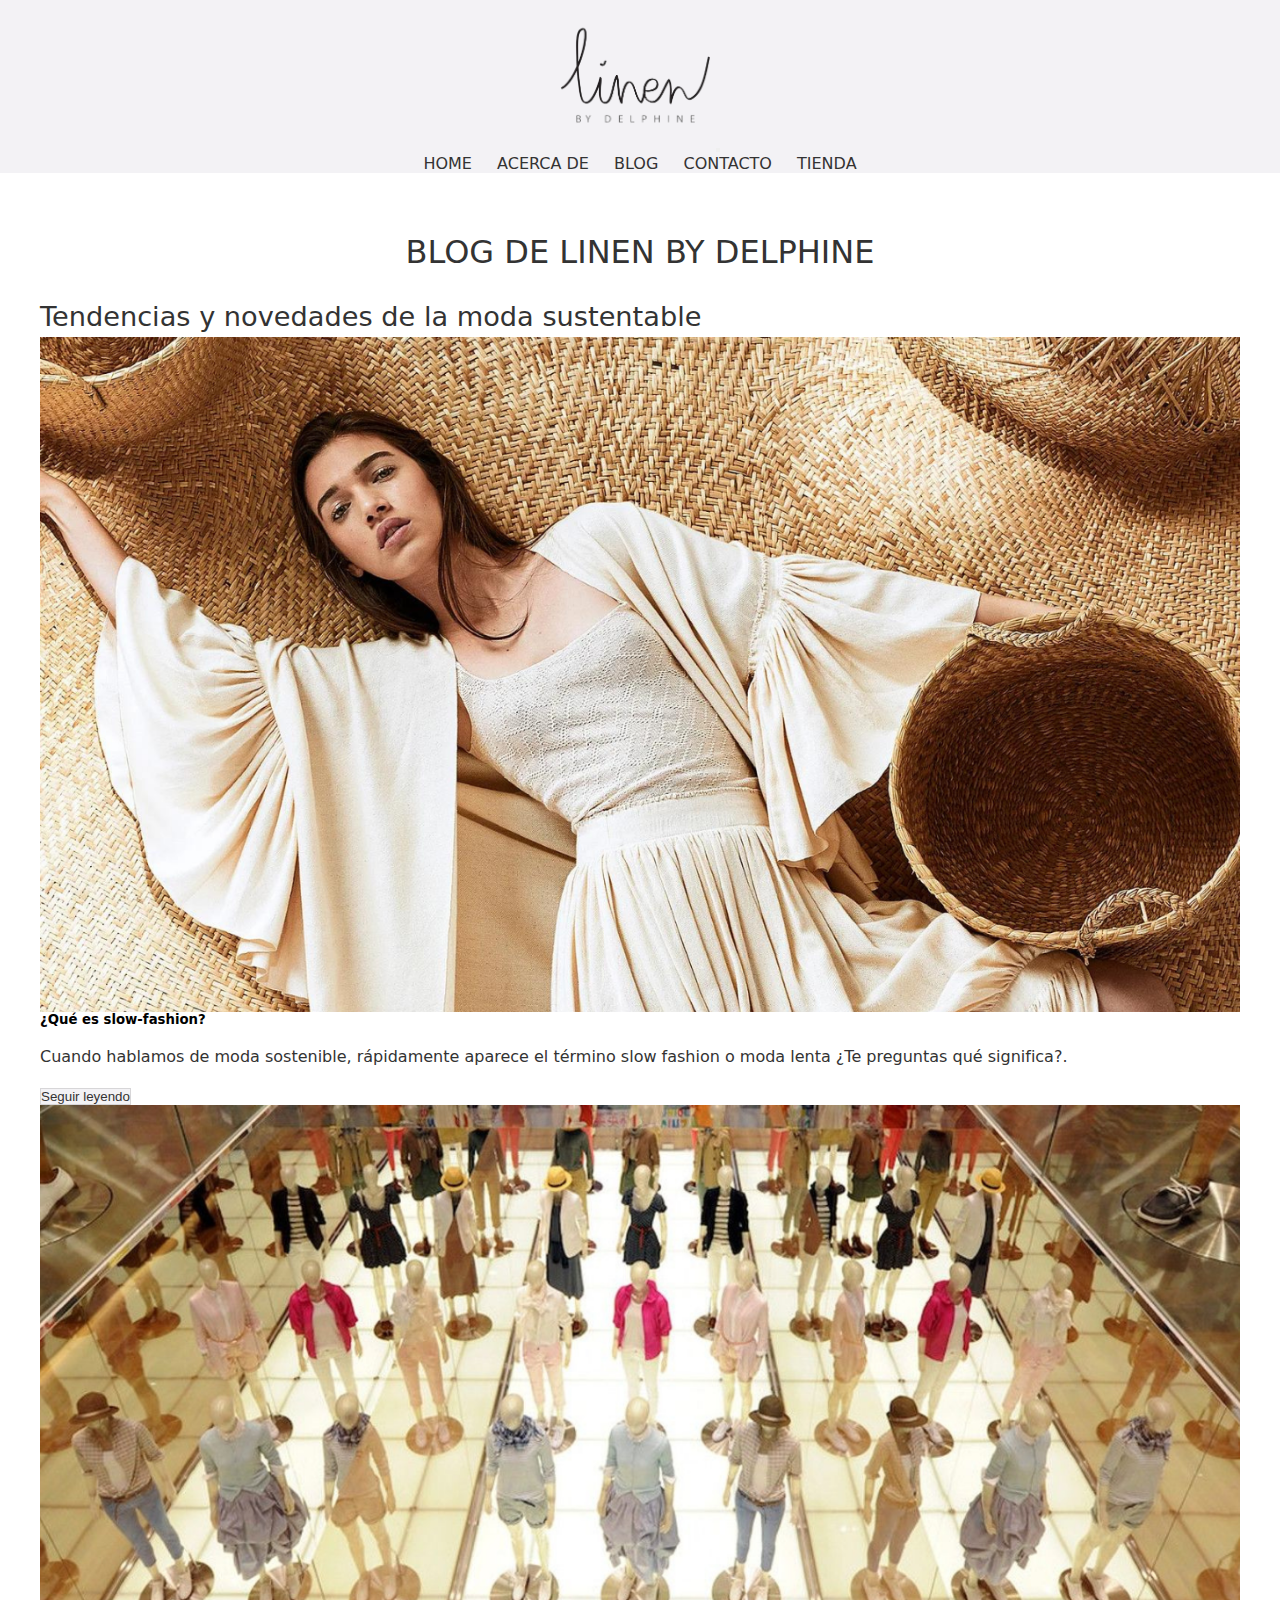
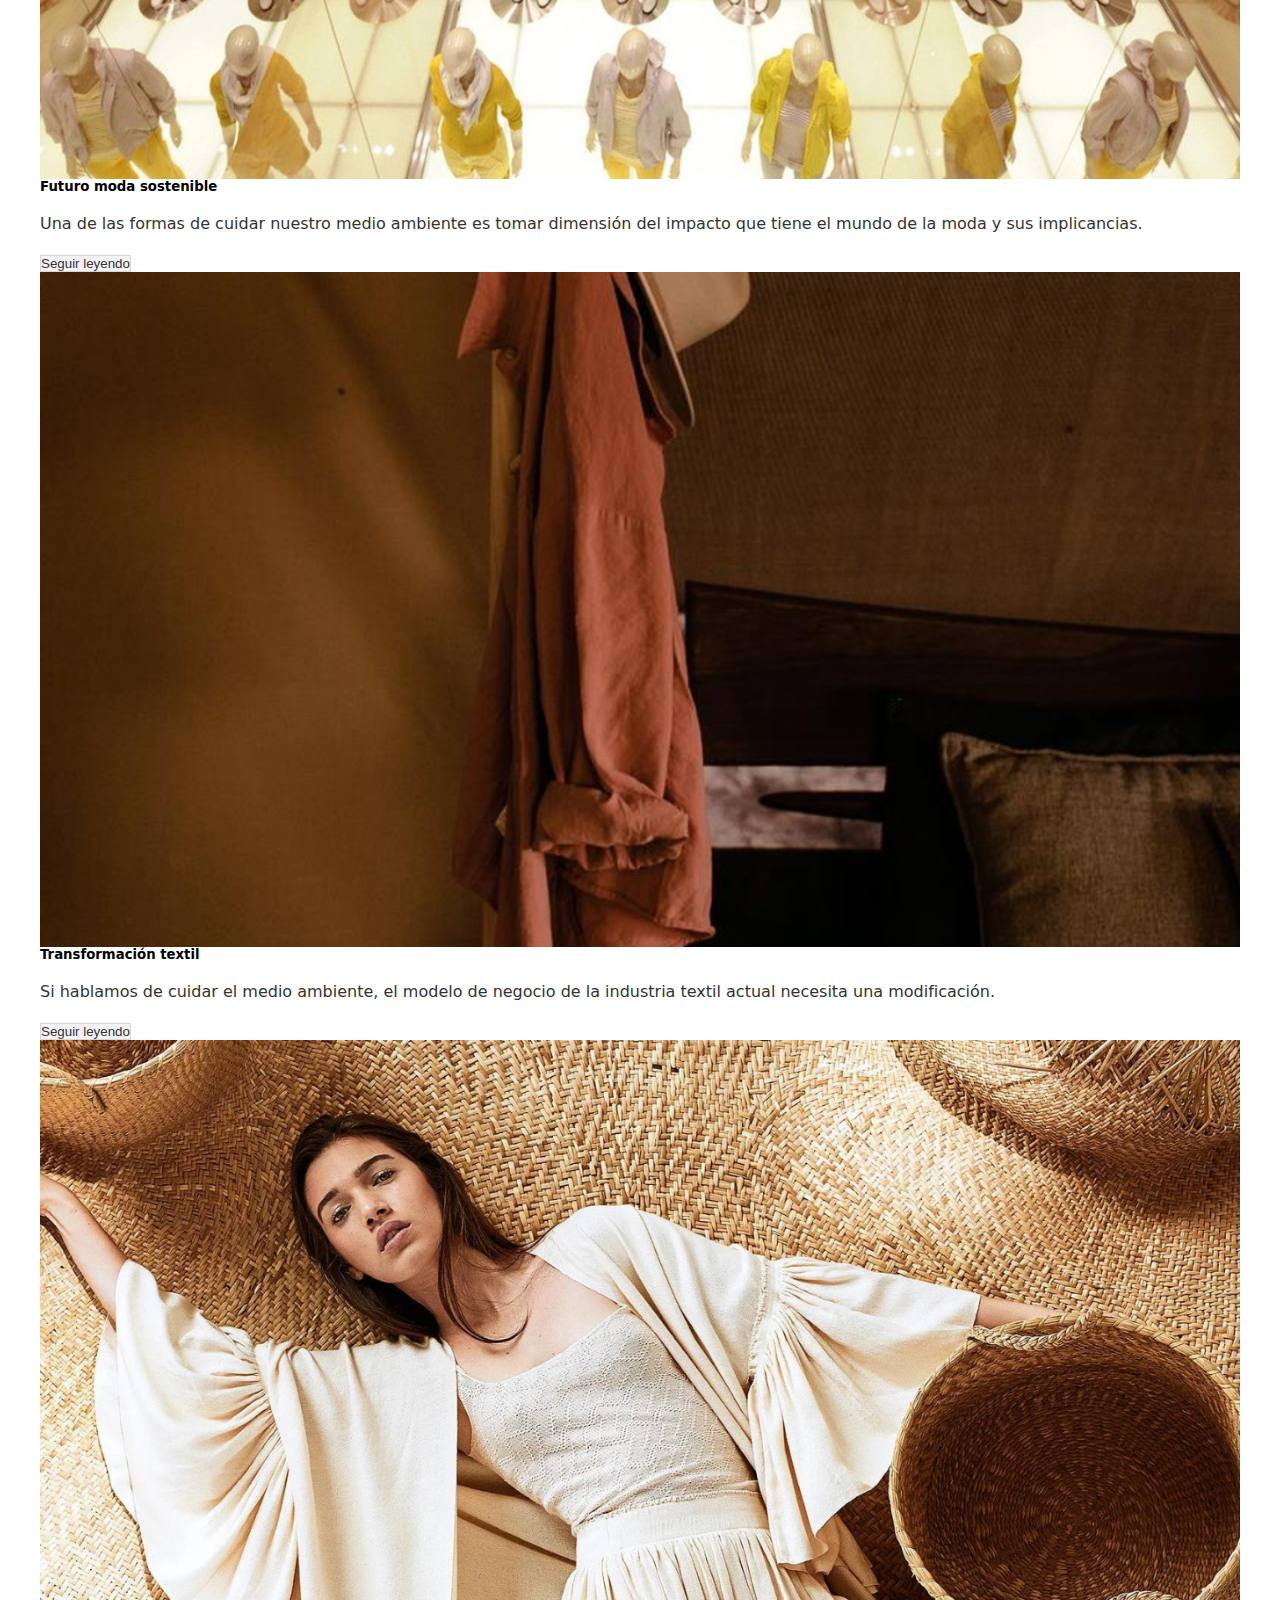
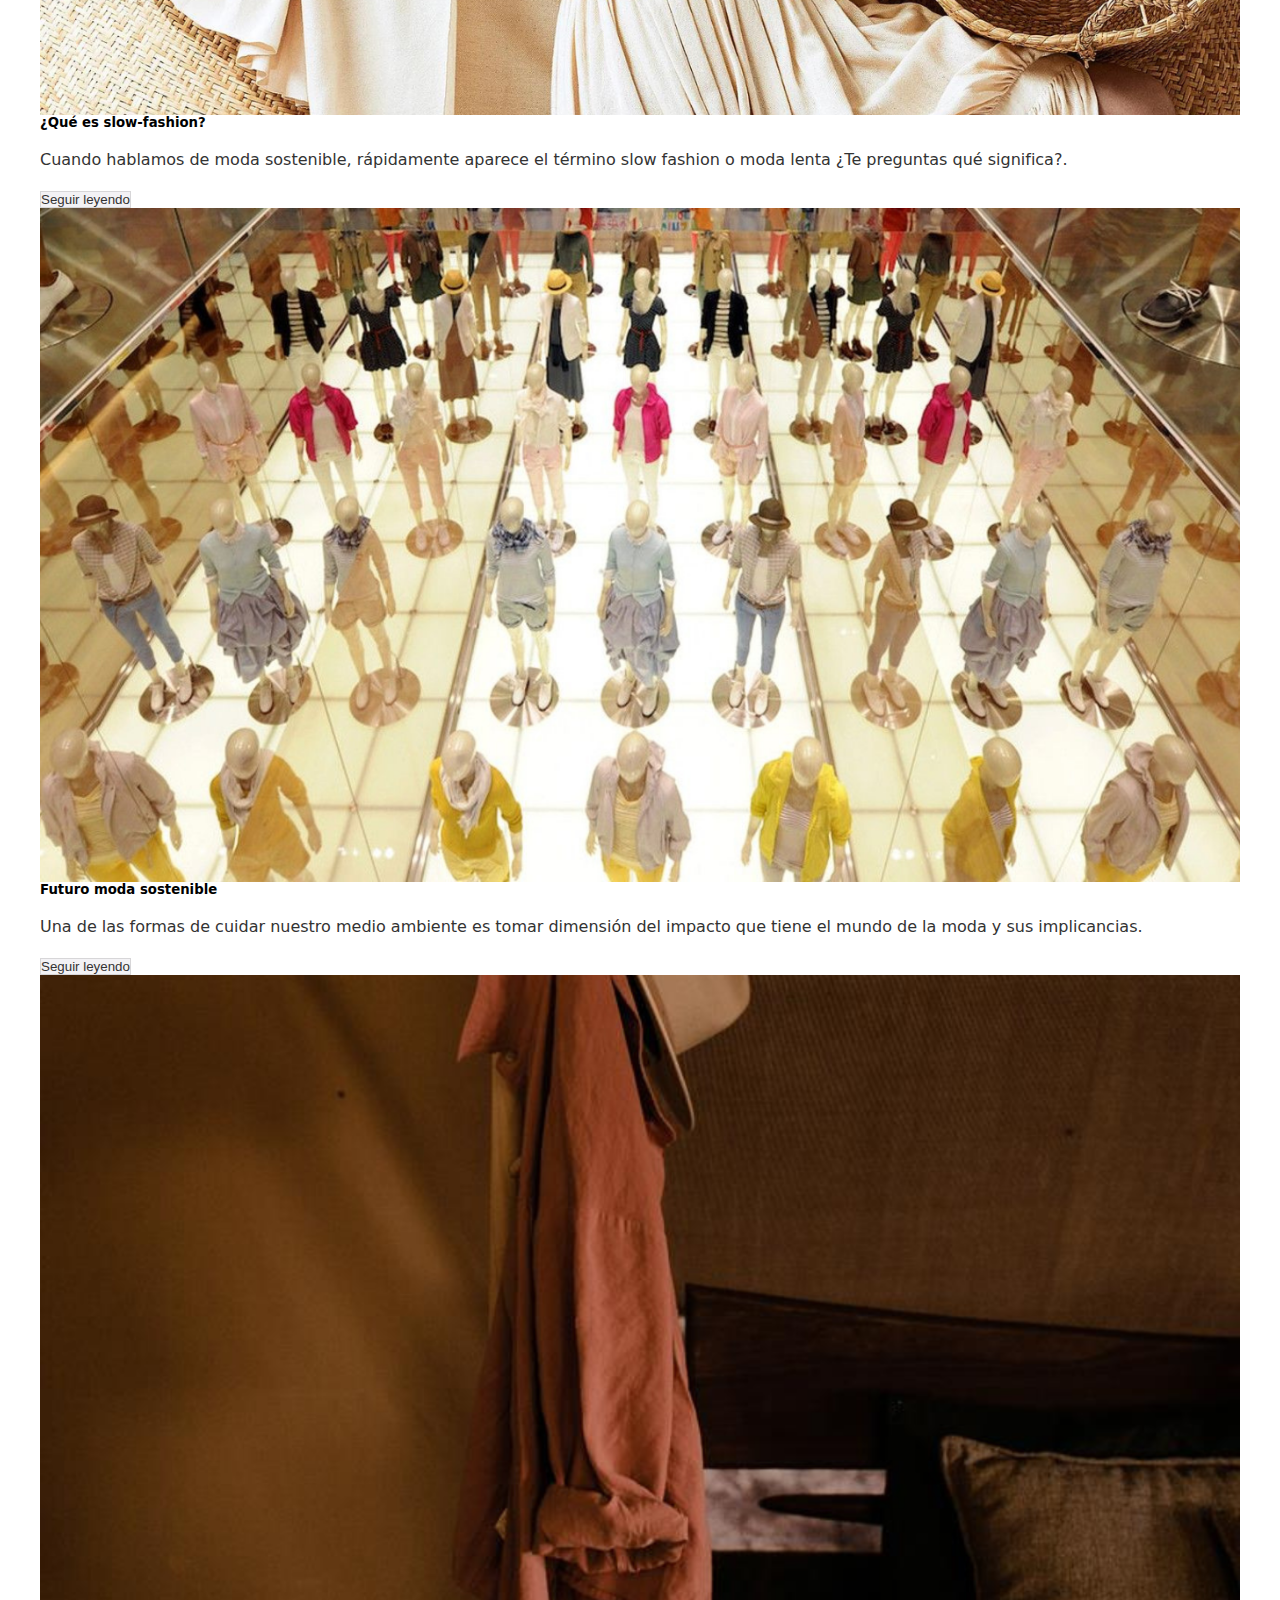
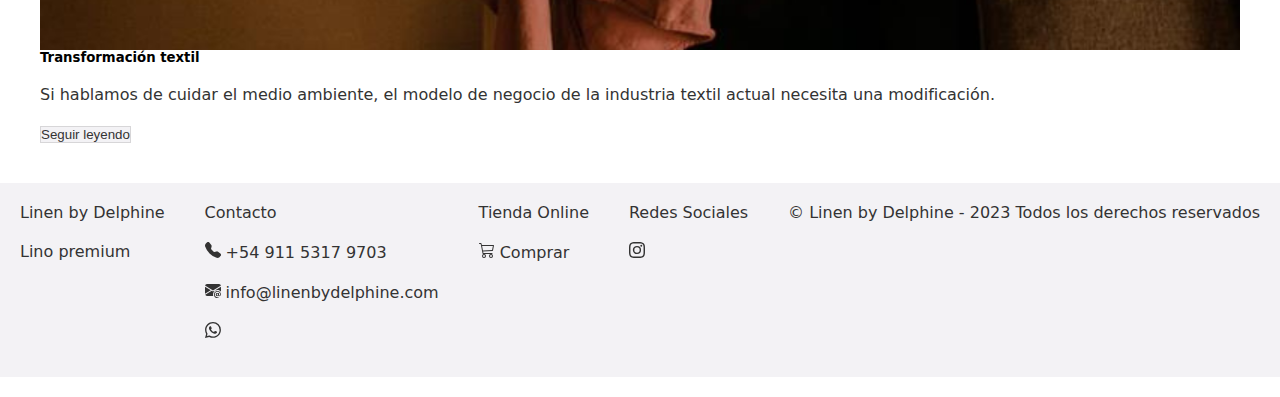
<file: html/blog.html>
<!DOCTYPE html>
<html lang="es">

<head>
  <meta charset="UTF-8">
  <meta name="viewport" content="width=device-width, initial-scale=1.0">
  <meta name="description"
    content="Nos gusta contarte novedades, tips y sugerencias, por eso creamos este blog para vos">
  <title>Linen by Delphine Blog</title>

  <link href="https://cdn.jsdelivr.net/npm/bootstrap@5.3.2/dist/css/bootstrap.min.css" rel="stylesheet"
    integrity="sha384-T3c6CoIi6uLrA9TneNEoa7RxnatzjcDSCmG1MXxSR1GAsXEV/Dwwykc2MPK8M2HN" crossorigin="anonymous">

  <link rel="stylesheet" href="../css/estilo.css">

</head>


<body class="container-fluid">

  <header class="sticky-top navbar navbar-expand-lg  encabezado">
    <div class="container-fluid">
      <a class="navbar-brand" href="../index.html"> <img class="logo"
          src="../img/logo linen by Delphine-transparente.png" alt="Logo Linen by Delphine"></a>

      <button class="navbar-toggler" type="button" data-bs-toggle="collapse" data-bs-target="#navbarNavAltMarkup"
        aria-controls="navbarNavAltMarkup" aria-expanded="false" aria-label="Toggle navigation">
        <span class="navbar-toggler-icon"></span>
      </button>

      <nav class="collapse navbar-collapse" id="navbarNavAltMarkup">
        <ul class="navbar-nav ms-auto ">
          <div class="navbar-nav ms-auto">
            <li><a class="nav-link  fs-5 text " href="../index.html">Home</a>
            </li>
            <li><a class="nav-link  fs-5 text" href="acercade.html">Acerca de</a>
            </li>
            <li> <a class="nav-link fw-bolder fs-5 text" href="blog.html">Blog</a>
            </li>
            <li><a class="nav-link fs-5 text" href="contacto.html">Contacto</a>
            </li>
            <li><a class="nav-link fs-5 text" href="tienda.html">Tienda</a>
            </li>
          </div>
        </ul>

      </nav>

    </div>

  </header>

  <main>
    <div>
      <h1 class="pb-2 mb-2">Blog de Linen by Delphine</h1>
      <h2 class="text-center pb-3 mb-3">Tendencias y novedades de la moda sustentable</h2>
    </div>

    <div class="row row-cols-1 row-cols-md-3 g-4 pb-5 mb-5">

      <div class="col blogDim pb-4 mb-4">
        <div class="card h-100">
          <img src="../img/revista vogue.png" class="card-img-top imgBlog" alt="...">
          <div class="card-body">
            <h5 class="card-title">¿Qué es slow-fashion?</h5>
            <p class="card-text">Cuando hablamos de moda sostenible, rápidamente aparece el término slow fashion
              o moda
              lenta ¿Te preguntas qué significa?.</p>

          </div>

          <div>
            <button class="btn btnLinen"> <a class="btn"
                href="https://www.vogue.mx/moda/articulo/slow-fashion-que-es-definicion" target="_blank">Seguir
                leyendo</a></button>
          </div>

        </div>
      </div>

      <div class="col blogDim pb-4 mb-4">
        <div class="card h-100">
          <img src="../img/revista marie claire.png" class="card-img-top imgBlog" alt="...">
          <div class="card-body">
            <h5 class="card-title">Futuro moda sostenible</h5>
            <p class="card-text">Una de las formas de cuidar nuestro medio ambiente es tomar dimensión del
              impacto que
              tiene el mundo de la moda y sus implicancias.</p>

          </div>
          <div>
            <button class="btn btnLinen"> <a class="btn"
                href="https://marieclaire.perfil.com/noticias/moda/slow-fashion-la-transformacion-que-necesita-la-industria-textil.phtml"
                target="_blank">Seguir
                leyendo</a></button>
          </div>
        </div>

      </div>

      <div class="col blogDim pb-4 mb-4">
        <div class="card h-100">
          <img src="../img/revista broke.png" class="card-img-top imgBlog" alt="...">
          <div class="card-body">
            <h5 class="card-title">Transformación textil</h5>
            <p class="card-text"> Si hablamos de cuidar el medio ambiente, el modelo de negocio de la industria
              textil
              actual necesita una modificación. </p>

          </div>

          <div>
            <button class="btn btnLinen"> <a class="btn" href="https://www.revistabrooke.com/slow-fashion/"
                target="_blank">Seguir
                leyendo</a>
            </button>
          </div>

        </div>
      </div>


      <div class="col blogDim">
        <div class="card h-100">
          <img src="../img/revista vogue.png" class="card-img-top imgBlog" alt="...">
          <div class="card-body">
            <h5 class="card-title">¿Qué es slow-fashion?</h5>
            <p class="card-text">Cuando hablamos de moda sostenible, rápidamente aparece el término slow fashion
              o moda
              lenta ¿Te preguntas qué significa?.</p>

          </div>

          <div>
            <button class="btn btnLinen"> <a class="btn"
                href="https://www.vogue.mx/moda/articulo/slow-fashion-que-es-definicion" target="_blank">Seguir
                leyendo</a></button>
          </div>

        </div>
      </div>


      <div class="col blogDim">
        <div class="card h-100">
          <img src="../img/revista marie claire.png" class="card-img-top imgBlog" alt="...">
          <div class="card-body">
            <h5 class="card-title">Futuro moda sostenible</h5>
            <p class="card-text">Una de las formas de cuidar nuestro medio ambiente es tomar dimensión del
              impacto que tiene el mundo de la moda y sus implicancias.
            </p>
          </div>

          <div>
            <button class="btn btnLinen"> <a class="btn"
                href="https://marieclaire.perfil.com/noticias/moda/slow-fashion-la-transformacion-que-necesita-la-industria-textil.phtml"
                target="_blank">Seguir leyendo</a>
            </button>
          </div>
        </div>

      </div>
      <div class="col blogDim">
        <div class="card h-100">
          <img src="../img/revista broke.png" class="card-img-top imgBlog" alt="...">
          <div class="card-body">
            <h5 class="card-title">Transformación textil</h5>
            <p class="card-text"> Si hablamos de cuidar el medio ambiente, el modelo de negocio de la industria
              textil
              actual necesita una modificación.
            </p>

          </div>
          <div>
            <button class="btn btnLinen"> <a class="btn" href="https://www.revistabrooke.com/slow-fashion/"
                target="_blank">Seguir
                leyendo</a>
            </button>
          </div>
        </div>
      </div>
    </div>

  </main>




  <footer class="footer pt-5 mt-5">
    <div class="footerContenido d-flex  row ">

      <div class="col-lg-3 col-md-6 col-xs-12">
        <p class="h5 text-body">Linen by Delphine</p>
        <p class="text-black text-decoration-none">Lino premium</p>
      </div>

      <div class="col-lg-3 col-md-6 col-xs-12">
        <p class="h5">Contacto</p>
        <p><svg xmlns="http://www.w3.org/2000/svg" width="16" height="16" fill="currentColor"
            class="bi bi-telephone-fill" viewBox="0 0 16 16">
            <path fill-rule="evenodd"
              d="M1.885.511a1.745 1.745 0 0 1 2.61.163L6.29 2.98c.329.423.445.974.315 1.494l-.547 2.19a.678.678 0 0 0 .178.643l2.457 2.457a.678.678 0 0 0 .644.178l2.189-.547a1.745 1.745 0 0 1 1.494.315l2.306 1.794c.829.645.905 1.87.163 2.611l-1.034 1.034c-.74.74-1.846 1.065-2.877.702a18.634 18.634 0 0 1-7.01-4.42 18.634 18.634 0 0 1-4.42-7.009c-.362-1.03-.037-2.137.703-2.877L1.885.511z" />
          </svg> +54 911 5317 9703</p>
        <p><svg xmlns="http://www.w3.org/2000/svg" width="16" height="16" fill="currentColor"
            class="bi bi-envelope-at-fill" viewBox="0 0 16 16">
            <path
              d="M2 2A2 2 0 0 0 .05 3.555L8 8.414l7.95-4.859A2 2 0 0 0 14 2zm-2 9.8V4.698l5.803 3.546L0 11.801Zm6.761-2.97-6.57 4.026A2 2 0 0 0 2 14h6.256A4.493 4.493 0 0 1 8 12.5a4.49 4.49 0 0 1 1.606-3.446l-.367-.225L8 9.586l-1.239-.757ZM16 9.671V4.697l-5.803 3.546.338.208A4.482 4.482 0 0 1 12.5 8c1.414 0 2.675.652 3.5 1.671" />
            <path
              d="M15.834 12.244c0 1.168-.577 2.025-1.587 2.025-.503 0-1.002-.228-1.12-.648h-.043c-.118.416-.543.643-1.015.643-.77 0-1.259-.542-1.259-1.434v-.529c0-.844.481-1.4 1.26-1.4.585 0 .87.333.953.63h.03v-.568h.905v2.19c0 .272.18.42.411.42.315 0 .639-.415.639-1.39v-.118c0-1.277-.95-2.326-2.484-2.326h-.04c-1.582 0-2.64 1.067-2.64 2.724v.157c0 1.867 1.237 2.654 2.57 2.654h.045c.507 0 .935-.07 1.18-.18v.731c-.219.1-.643.175-1.237.175h-.044C10.438 16 9 14.82 9 12.646v-.214C9 10.36 10.421 9 12.485 9h.035c2.12 0 3.314 1.43 3.314 3.034zm-4.04.21v.227c0 .586.227.8.581.8.31 0 .564-.17.564-.743v-.367c0-.516-.275-.708-.572-.708-.346 0-.573.245-.573.791Z" />
          </svg> info@linenbydelphine.com</p>

        <p><a class="text-black text-decoration-none" href="https://wa.me/?text=urlencodedtext" target="_blank"><svg
              xmlns="http://www.w3.org/2000/svg" width="16" height="16" fill="currentColor" class="bi bi-whatsapp"
              viewBox="0 0 16 16">
              <path
                d="M13.601 2.326A7.854 7.854 0 0 0 7.994 0C3.627 0 .068 3.558.064 7.926c0 1.399.366 2.76 1.057 3.965L0 16l4.204-1.102a7.933 7.933 0 0 0 3.79.965h.004c4.368 0 7.926-3.558 7.93-7.93A7.898 7.898 0 0 0 13.6 2.326zM7.994 14.521a6.573 6.573 0 0 1-3.356-.92l-.24-.144-2.494.654.666-2.433-.156-.251a6.56 6.56 0 0 1-1.007-3.505c0-3.626 2.957-6.584 6.591-6.584a6.56 6.56 0 0 1 4.66 1.931 6.557 6.557 0 0 1 1.928 4.66c-.004 3.639-2.961 6.592-6.592 6.592zm3.615-4.934c-.197-.099-1.17-.578-1.353-.646-.182-.065-.315-.099-.445.099-.133.197-.513.646-.627.775-.114.133-.232.148-.43.05-.197-.1-.836-.308-1.592-.985-.59-.525-.985-1.175-1.103-1.372-.114-.198-.011-.304.088-.403.087-.088.197-.232.296-.346.1-.114.133-.198.198-.33.065-.134.034-.248-.015-.347-.05-.099-.445-1.076-.612-1.47-.16-.389-.323-.335-.445-.34-.114-.007-.247-.007-.38-.007a.729.729 0 0 0-.529.247c-.182.198-.691.677-.691 1.654 0 .977.71 1.916.81 2.049.098.133 1.394 2.132 3.383 2.992.47.205.84.326 1.129.418.475.152.904.129 1.246.08.38-.058 1.171-.48 1.338-.943.164-.464.164-.86.114-.943-.049-.084-.182-.133-.38-.232z" />
            </svg></a></p>


      </div>


      <div class="col-lg-3 col-md-6 col-xs-12">
        <p class="h5">Tienda Online</p>
        <p><a class="text-black text-decoration-none text-black text-decoration-none" href="tienda.html"><svg
              xmlns="http://www.w3.org/2000/svg" width="16" height="16" fill="currentColor" class="bi bi-cart3"
              viewBox="0 0 16 16">
              <path
                d="M0 1.5A.5.5 0 0 1 .5 1H2a.5.5 0 0 1 .485.379L2.89 3H14.5a.5.5 0 0 1 .49.598l-1 5a.5.5 0 0 1-.465.401l-9.397.472L4.415 11H13a.5.5 0 0 1 0 1H4a.5.5 0 0 1-.491-.408L2.01 3.607 1.61 2H.5a.5.5 0 0 1-.5-.5M3.102 4l.84 4.479 9.144-.459L13.89 4H3.102zM5 12a2 2 0 1 0 0 4 2 2 0 0 0 0-4m7 0a2 2 0 1 0 0 4 2 2 0 0 0 0-4m-7 1a1 1 0 1 1 0 2 1 1 0 0 1 0-2m7 0a1 1 0 1 1 0 2 1 1 0 0 1 0-2" />
            </svg> Comprar</a></p>
      </div>

      <div class="col-lg-3 col-md-6 col-xs-12">
        <p class="h5">Redes Sociales</p>
        <div>
          <p><a class="text-body-emphasis" href="https://www.instagram.com/linenbydelphine/" target="_blank"><svg
                xmlns="http://www.w3.org/2000/svg" width="16" height="16" fill="currentColor" class="bi bi-instagram"
                viewBox="0 0 16 16">
                <path
                  d="M8 0C5.829 0 5.556.01 4.703.048 3.85.088 3.269.222 2.76.42a3.917 3.917 0 0 0-1.417.923A3.927 3.927 0 0 0 .42 2.76C.222 3.268.087 3.85.048 4.7.01 5.555 0 5.827 0 8.001c0 2.172.01 2.444.048 3.297.04.852.174 1.433.372 1.942.205.526.478.972.923 1.417.444.445.89.719 1.416.923.51.198 1.09.333 1.942.372C5.555 15.99 5.827 16 8 16s2.444-.01 3.298-.048c.851-.04 1.434-.174 1.943-.372a3.916 3.916 0 0 0 1.416-.923c.445-.445.718-.891.923-1.417.197-.509.332-1.09.372-1.942C15.99 10.445 16 10.173 16 8s-.01-2.445-.048-3.299c-.04-.851-.175-1.433-.372-1.941a3.926 3.926 0 0 0-.923-1.417A3.911 3.911 0 0 0 13.24.42c-.51-.198-1.092-.333-1.943-.372C10.443.01 10.172 0 7.998 0h.003zm-.717 1.442h.718c2.136 0 2.389.007 3.232.046.78.035 1.204.166 1.486.275.373.145.64.319.92.599.28.28.453.546.598.92.11.281.24.705.275 1.485.039.843.047 1.096.047 3.231s-.008 2.389-.047 3.232c-.035.78-.166 1.203-.275 1.485a2.47 2.47 0 0 1-.599.919c-.28.28-.546.453-.92.598-.28.11-.704.24-1.485.276-.843.038-1.096.047-3.232.047s-2.39-.009-3.233-.047c-.78-.036-1.203-.166-1.485-.276a2.478 2.478 0 0 1-.92-.598 2.48 2.48 0 0 1-.6-.92c-.109-.281-.24-.705-.275-1.485-.038-.843-.046-1.096-.046-3.233 0-2.136.008-2.388.046-3.231.036-.78.166-1.204.276-1.486.145-.373.319-.64.599-.92.28-.28.546-.453.92-.598.282-.11.705-.24 1.485-.276.738-.034 1.024-.044 2.515-.045v.002zm4.988 1.328a.96.96 0 1 0 0 1.92.96.96 0 0 0 0-1.92zm-4.27 1.122a4.109 4.109 0 1 0 0 8.217 4.109 4.109 0 0 0 0-8.217zm0 1.441a2.667 2.667 0 1 1 0 5.334 2.667 2.667 0 0 1 0-5.334" />
              </svg></a></p>

        </div>

      </div>
      <p class="copyFont text-center mt-5 pt-3">&copy; Linen by Delphine - 2023 Todos los derechos reservados</p>
    </div>

  </footer>



  <script src="https://cdn.jsdelivr.net/npm/bootstrap@5.3.2/dist/js/bootstrap.bundle.min.js"
    integrity="sha384-C6RzsynM9kWDrMNeT87bh95OGNyZPhcTNXj1NW7RuBCsyN/o0jlpcV8Qyq46cDfL"
    crossorigin="anonymous"></script>



</body>

</html>
</file>
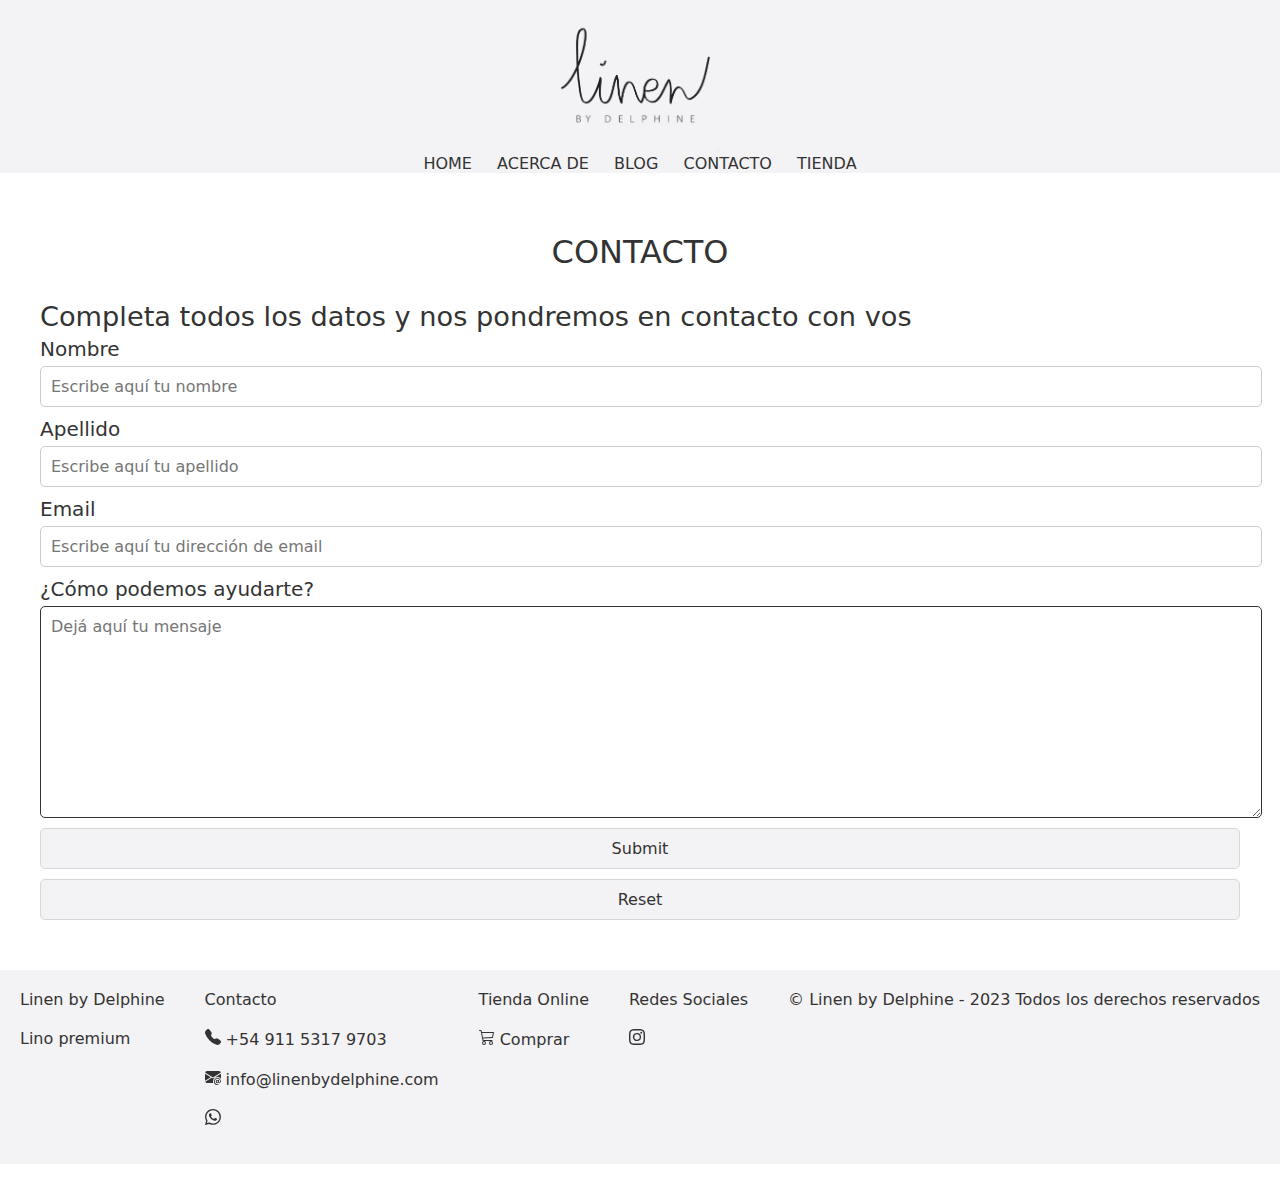
<file: html/contacto.html>
<!DOCTYPE html>
<html lang="es">

<head>
    <meta charset="UTF-8">
    <meta name="viewport" content="width=device-width, initial-scale=1.0">
    <meta name="description" content="Contacta al equipo de Linen by Delphine por dudas, consultas y sugerencias">
    <title>Linen by Delphine | Contacto</title>

    <link href="https://cdn.jsdelivr.net/npm/bootstrap@5.3.2/dist/css/bootstrap.min.css" rel="stylesheet"
        integrity="sha384-T3c6CoIi6uLrA9TneNEoa7RxnatzjcDSCmG1MXxSR1GAsXEV/Dwwykc2MPK8M2HN" crossorigin="anonymous">

    <link rel="stylesheet" href="../css/estilo.css">

</head>


<body class="container-fluid">

    <header class="sticky-top navbar navbar-expand-lg  encabezado">
        <div class="container-fluid">
            <a class="navbar-brand" href="../index.html"> <img class="logo"
                    src="../img/logo linen by Delphine-transparente.png" alt="Logo Linen by Delphine"></a>
            <button class="navbar-toggler" type="button" data-bs-toggle="collapse" data-bs-target="#navbarNavAltMarkup"
                aria-controls="navbarNavAltMarkup" aria-expanded="false" aria-label="Toggle navigation">
                <span class="navbar-toggler-icon"></span>
            </button>

            <nav class="collapse navbar-collapse" id="navbarNavAltMarkup">
                <ul class="navbar-nav ms-auto ">
                    <div class="navbar-nav ms-auto">
                        <li><a class="nav-link  fs-5 text " href="../index.html">Home</a>
                        </li>
                        <li><a class="nav-link fs-5 text" href="acercade.html">Acerca de</a>
                        </li>
                        <li> <a class="nav-link fs-5 text" href="blog.html">Blog</a>
                        </li>
                        <li><a class="nav-link fw-bolder fs-5 text" href="contacto.html">Contacto</a>
                        </li>
                        <li><a class="nav-link fs-5 text" href="tienda.html">Tienda</a>
                        </li>
                    </div>
                </ul>

            </nav>

        </div>

    </header>

    <main class="pb-4 mb-3 pt-3 mt-3">
        <h1>Contacto</h1>

        <h2 class="text-center pb-3 mb-3">Completa todos los datos y nos pondremos en contacto con vos</h2>

        <div class=>
            <div>
                <form class=" pb-5 mb-5 pt-2 mt-2">

                    <label class="mt-3 pt-3" for="nombre">Nombre</label>
                    <input class="" type="text" id="nombre" placeholder="Escribe aquí tu nombre">

                    <label class="mt-3 pt-3" for="apellido">Apellido</label>
                    <input type="text" id="apellido" placeholder="Escribe aquí tu apellido">

                    <label class="mt-3 pt-3" for="email">Email</label>
                    <input type="email" id="email" placeholder="Escribe aquí tu dirección de email">

                    <label class="mt-3 pt-3" for="detalle">¿Cómo podemos ayudarte?</label>
                    <textarea name="" id="detalle" cols="30" rows="10" placeholder="Dejá aquí tu mensaje"></textarea>


                    <input class="mt-3 pt-2 pb-2 btn btnLinen" class="btnForm" type="submit">
                    <input class="mt-3 pt-2 pb-2 btnLinen" class="btnForm" type="reset">

                </form>
            </div>

    </main>


    <footer class="footer pt-5 mt-5">
        <div class="footerContenido d-flex  row ">

            <div class="col-lg-3 col-md-6 col-xs-12">
                <p class="h5 text-body">Linen by Delphine</p>
                <p class="text-black text-decoration-none">Lino premium</p>
            </div>

            <div class="col-lg-3 col-md-6 col-xs-12">
                <p class="h5">Contacto</p>
                <p><svg xmlns="http://www.w3.org/2000/svg" width="16" height="16" fill="currentColor"
                        class="bi bi-telephone-fill" viewBox="0 0 16 16">
                        <path fill-rule="evenodd"
                            d="M1.885.511a1.745 1.745 0 0 1 2.61.163L6.29 2.98c.329.423.445.974.315 1.494l-.547 2.19a.678.678 0 0 0 .178.643l2.457 2.457a.678.678 0 0 0 .644.178l2.189-.547a1.745 1.745 0 0 1 1.494.315l2.306 1.794c.829.645.905 1.87.163 2.611l-1.034 1.034c-.74.74-1.846 1.065-2.877.702a18.634 18.634 0 0 1-7.01-4.42 18.634 18.634 0 0 1-4.42-7.009c-.362-1.03-.037-2.137.703-2.877L1.885.511z" />
                    </svg> +54 911 5317 9703</p>
                <p><svg xmlns="http://www.w3.org/2000/svg" width="16" height="16" fill="currentColor"
                        class="bi bi-envelope-at-fill" viewBox="0 0 16 16">
                        <path
                            d="M2 2A2 2 0 0 0 .05 3.555L8 8.414l7.95-4.859A2 2 0 0 0 14 2zm-2 9.8V4.698l5.803 3.546L0 11.801Zm6.761-2.97-6.57 4.026A2 2 0 0 0 2 14h6.256A4.493 4.493 0 0 1 8 12.5a4.49 4.49 0 0 1 1.606-3.446l-.367-.225L8 9.586l-1.239-.757ZM16 9.671V4.697l-5.803 3.546.338.208A4.482 4.482 0 0 1 12.5 8c1.414 0 2.675.652 3.5 1.671" />
                        <path
                            d="M15.834 12.244c0 1.168-.577 2.025-1.587 2.025-.503 0-1.002-.228-1.12-.648h-.043c-.118.416-.543.643-1.015.643-.77 0-1.259-.542-1.259-1.434v-.529c0-.844.481-1.4 1.26-1.4.585 0 .87.333.953.63h.03v-.568h.905v2.19c0 .272.18.42.411.42.315 0 .639-.415.639-1.39v-.118c0-1.277-.95-2.326-2.484-2.326h-.04c-1.582 0-2.64 1.067-2.64 2.724v.157c0 1.867 1.237 2.654 2.57 2.654h.045c.507 0 .935-.07 1.18-.18v.731c-.219.1-.643.175-1.237.175h-.044C10.438 16 9 14.82 9 12.646v-.214C9 10.36 10.421 9 12.485 9h.035c2.12 0 3.314 1.43 3.314 3.034zm-4.04.21v.227c0 .586.227.8.581.8.31 0 .564-.17.564-.743v-.367c0-.516-.275-.708-.572-.708-.346 0-.573.245-.573.791Z" />
                    </svg> info@linenbydelphine.com</p>

                <p><a class="text-black text-decoration-none" href="https://wa.me/?text=urlencodedtext"
                        target="_blank"><svg xmlns="http://www.w3.org/2000/svg" width="16" height="16"
                            fill="currentColor" class="bi bi-whatsapp" viewBox="0 0 16 16">
                            <path
                                d="M13.601 2.326A7.854 7.854 0 0 0 7.994 0C3.627 0 .068 3.558.064 7.926c0 1.399.366 2.76 1.057 3.965L0 16l4.204-1.102a7.933 7.933 0 0 0 3.79.965h.004c4.368 0 7.926-3.558 7.93-7.93A7.898 7.898 0 0 0 13.6 2.326zM7.994 14.521a6.573 6.573 0 0 1-3.356-.92l-.24-.144-2.494.654.666-2.433-.156-.251a6.56 6.56 0 0 1-1.007-3.505c0-3.626 2.957-6.584 6.591-6.584a6.56 6.56 0 0 1 4.66 1.931 6.557 6.557 0 0 1 1.928 4.66c-.004 3.639-2.961 6.592-6.592 6.592zm3.615-4.934c-.197-.099-1.17-.578-1.353-.646-.182-.065-.315-.099-.445.099-.133.197-.513.646-.627.775-.114.133-.232.148-.43.05-.197-.1-.836-.308-1.592-.985-.59-.525-.985-1.175-1.103-1.372-.114-.198-.011-.304.088-.403.087-.088.197-.232.296-.346.1-.114.133-.198.198-.33.065-.134.034-.248-.015-.347-.05-.099-.445-1.076-.612-1.47-.16-.389-.323-.335-.445-.34-.114-.007-.247-.007-.38-.007a.729.729 0 0 0-.529.247c-.182.198-.691.677-.691 1.654 0 .977.71 1.916.81 2.049.098.133 1.394 2.132 3.383 2.992.47.205.84.326 1.129.418.475.152.904.129 1.246.08.38-.058 1.171-.48 1.338-.943.164-.464.164-.86.114-.943-.049-.084-.182-.133-.38-.232z" />
                        </svg></a></p>


            </div>


            <div class="col-lg-3 col-md-6 col-xs-12">
                <p class="h5">Tienda Online</p>
                <p><a class="text-black text-decoration-none text-black text-decoration-none" href="tienda.html"><svg
                            xmlns="http://www.w3.org/2000/svg" width="16" height="16" fill="currentColor"
                            class="bi bi-cart3" viewBox="0 0 16 16">
                            <path
                                d="M0 1.5A.5.5 0 0 1 .5 1H2a.5.5 0 0 1 .485.379L2.89 3H14.5a.5.5 0 0 1 .49.598l-1 5a.5.5 0 0 1-.465.401l-9.397.472L4.415 11H13a.5.5 0 0 1 0 1H4a.5.5 0 0 1-.491-.408L2.01 3.607 1.61 2H.5a.5.5 0 0 1-.5-.5M3.102 4l.84 4.479 9.144-.459L13.89 4H3.102zM5 12a2 2 0 1 0 0 4 2 2 0 0 0 0-4m7 0a2 2 0 1 0 0 4 2 2 0 0 0 0-4m-7 1a1 1 0 1 1 0 2 1 1 0 0 1 0-2m7 0a1 1 0 1 1 0 2 1 1 0 0 1 0-2" />
                        </svg> Comprar</a></p>
            </div>

            <div class="col-lg-3 col-md-6 col-xs-12">
                <p class="h5">Redes Sociales</p>
                <div>
                    <p><a class="text-body-emphasis" href="https://www.instagram.com/linenbydelphine/"
                            target="_blank"><svg xmlns="http://www.w3.org/2000/svg" width="16" height="16"
                                fill="currentColor" class="bi bi-instagram" viewBox="0 0 16 16">
                                <path
                                    d="M8 0C5.829 0 5.556.01 4.703.048 3.85.088 3.269.222 2.76.42a3.917 3.917 0 0 0-1.417.923A3.927 3.927 0 0 0 .42 2.76C.222 3.268.087 3.85.048 4.7.01 5.555 0 5.827 0 8.001c0 2.172.01 2.444.048 3.297.04.852.174 1.433.372 1.942.205.526.478.972.923 1.417.444.445.89.719 1.416.923.51.198 1.09.333 1.942.372C5.555 15.99 5.827 16 8 16s2.444-.01 3.298-.048c.851-.04 1.434-.174 1.943-.372a3.916 3.916 0 0 0 1.416-.923c.445-.445.718-.891.923-1.417.197-.509.332-1.09.372-1.942C15.99 10.445 16 10.173 16 8s-.01-2.445-.048-3.299c-.04-.851-.175-1.433-.372-1.941a3.926 3.926 0 0 0-.923-1.417A3.911 3.911 0 0 0 13.24.42c-.51-.198-1.092-.333-1.943-.372C10.443.01 10.172 0 7.998 0h.003zm-.717 1.442h.718c2.136 0 2.389.007 3.232.046.78.035 1.204.166 1.486.275.373.145.64.319.92.599.28.28.453.546.598.92.11.281.24.705.275 1.485.039.843.047 1.096.047 3.231s-.008 2.389-.047 3.232c-.035.78-.166 1.203-.275 1.485a2.47 2.47 0 0 1-.599.919c-.28.28-.546.453-.92.598-.28.11-.704.24-1.485.276-.843.038-1.096.047-3.232.047s-2.39-.009-3.233-.047c-.78-.036-1.203-.166-1.485-.276a2.478 2.478 0 0 1-.92-.598 2.48 2.48 0 0 1-.6-.92c-.109-.281-.24-.705-.275-1.485-.038-.843-.046-1.096-.046-3.233 0-2.136.008-2.388.046-3.231.036-.78.166-1.204.276-1.486.145-.373.319-.64.599-.92.28-.28.546-.453.92-.598.282-.11.705-.24 1.485-.276.738-.034 1.024-.044 2.515-.045v.002zm4.988 1.328a.96.96 0 1 0 0 1.92.96.96 0 0 0 0-1.92zm-4.27 1.122a4.109 4.109 0 1 0 0 8.217 4.109 4.109 0 0 0 0-8.217zm0 1.441a2.667 2.667 0 1 1 0 5.334 2.667 2.667 0 0 1 0-5.334" />
                            </svg></a></p>

                </div>

            </div>
            <p class="copyFont text-center mt-5 pt-3">&copy; Linen by Delphine - 2023 Todos los derechos reservados</p>
        </div>

    </footer>




    <!-- BOOSTRAP El script va al final del body para que lea todas las etiquetas primero -->
    <script src="https://cdn.jsdelivr.net/npm/bootstrap@5.3.2/dist/js/bootstrap.bundle.min.js"
        integrity="sha384-C6RzsynM9kWDrMNeT87bh95OGNyZPhcTNXj1NW7RuBCsyN/o0jlpcV8Qyq46cDfL"
        crossorigin="anonymous"></script>



</body>

</html>
</file>
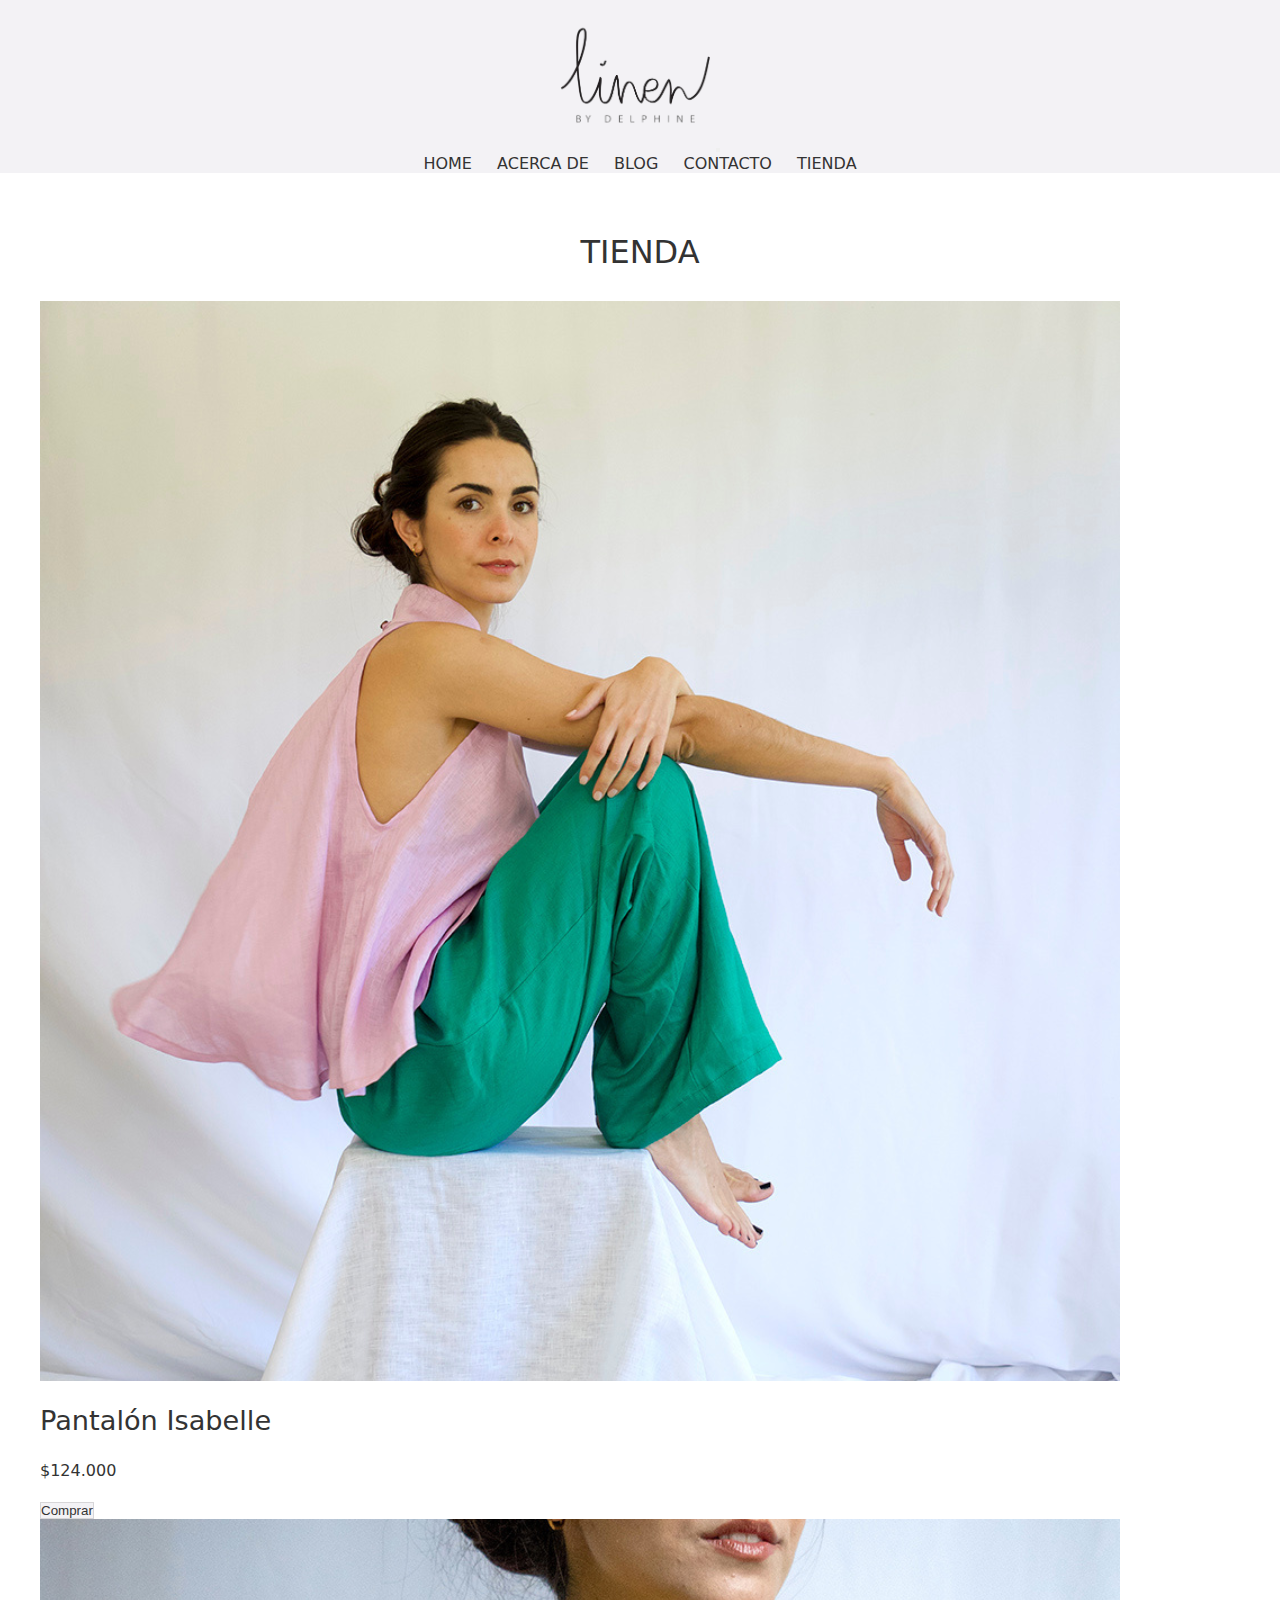
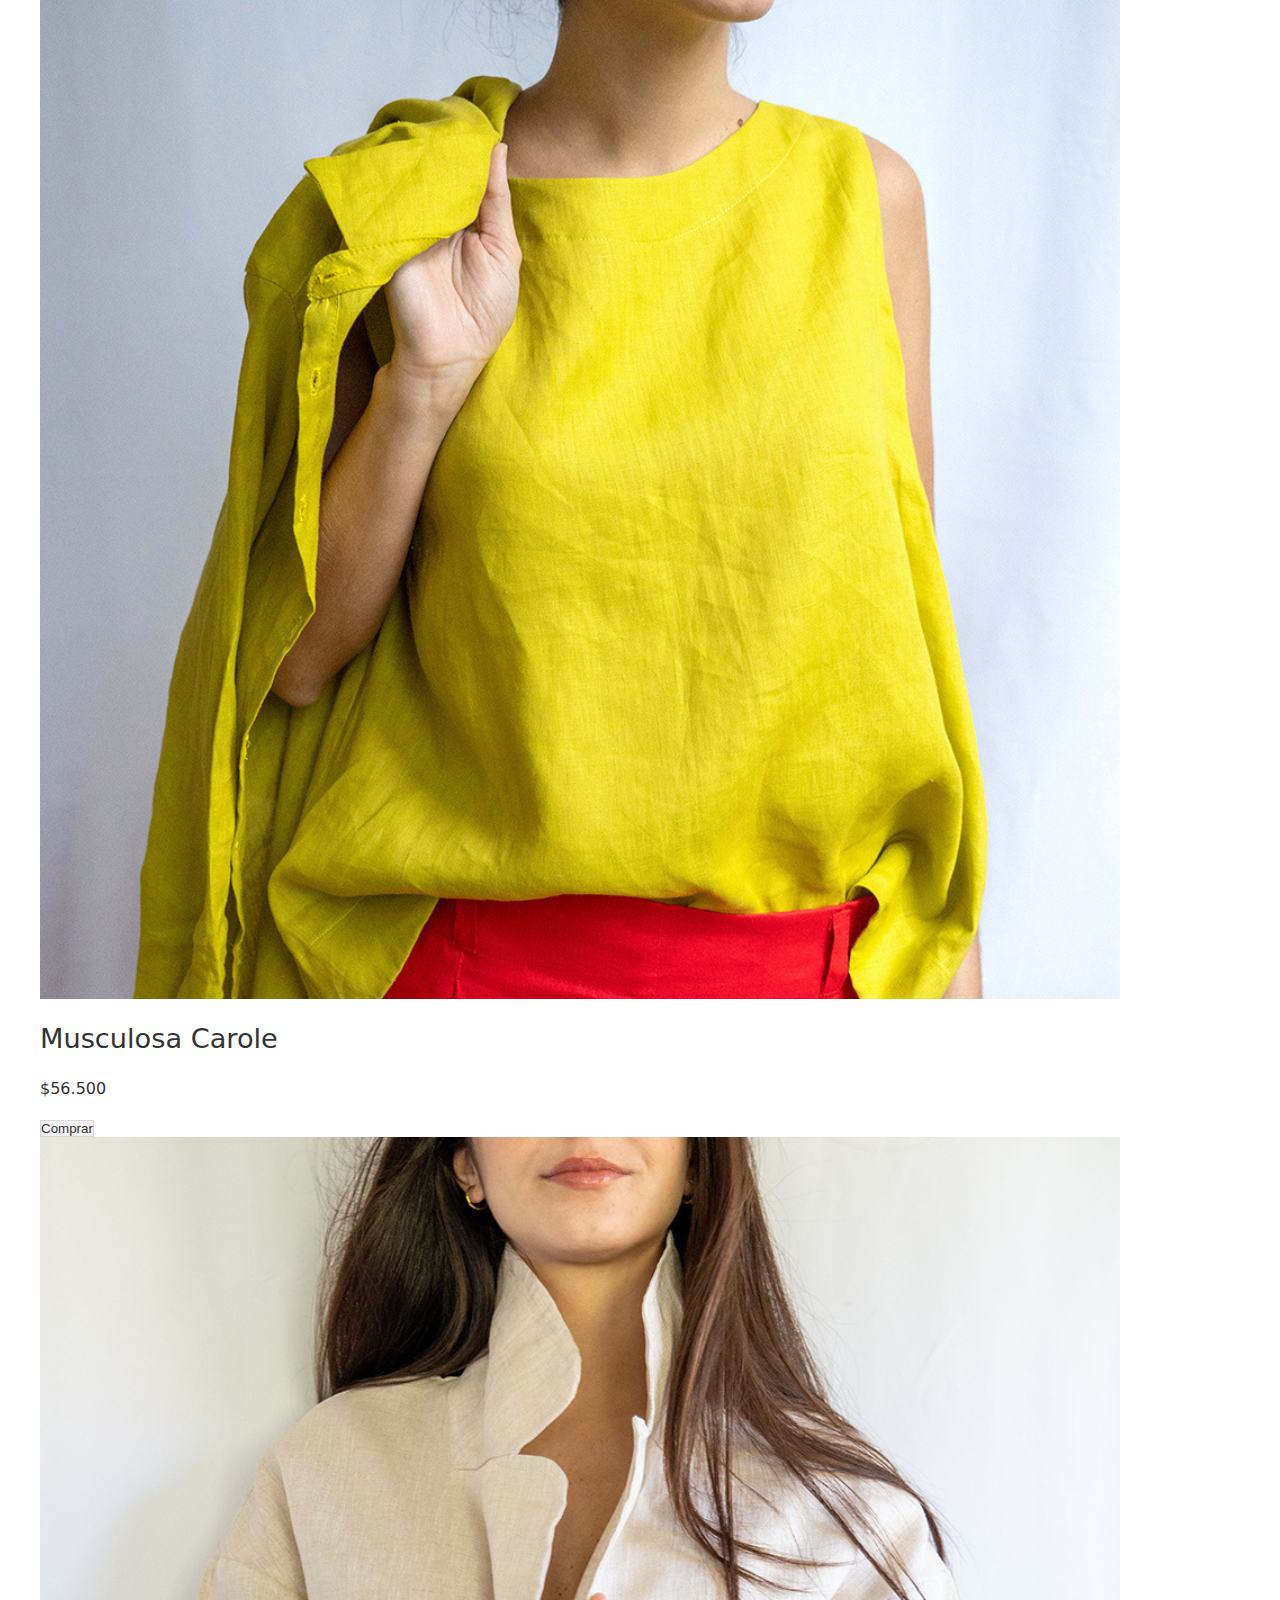
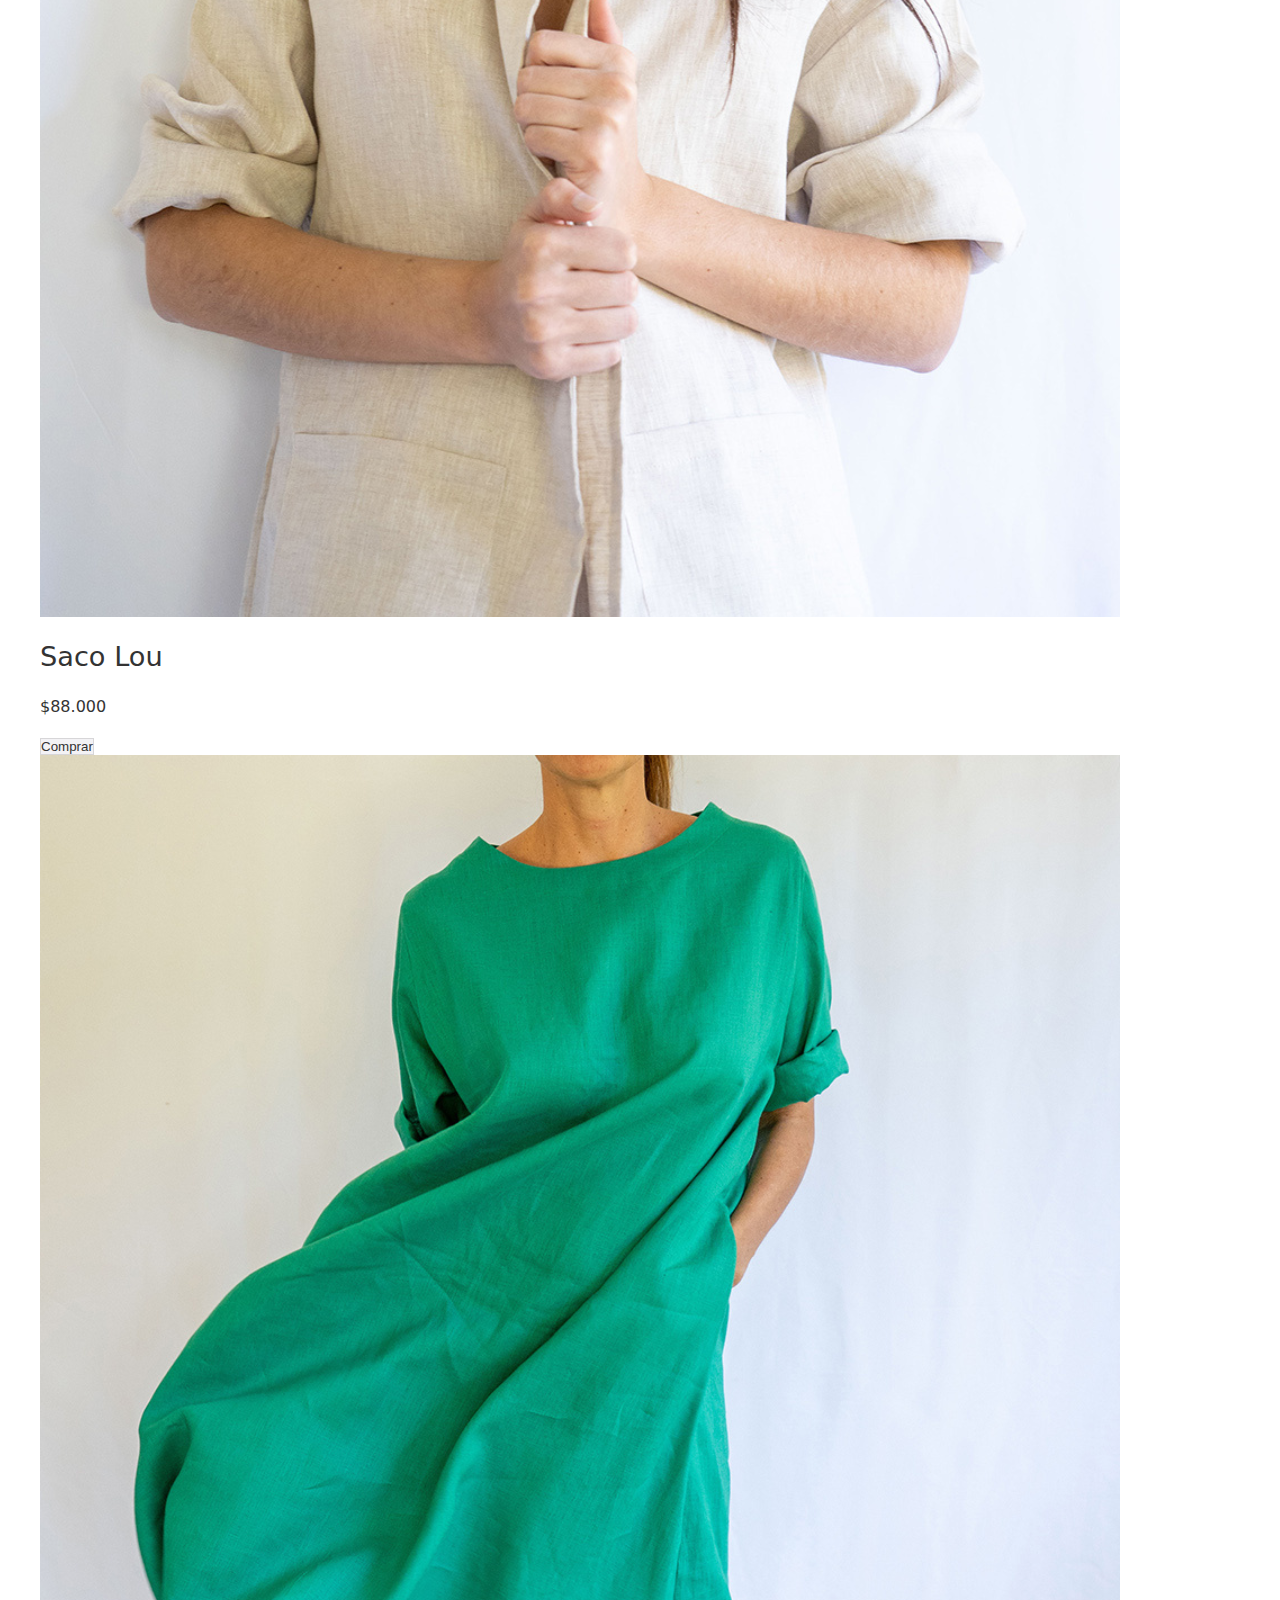
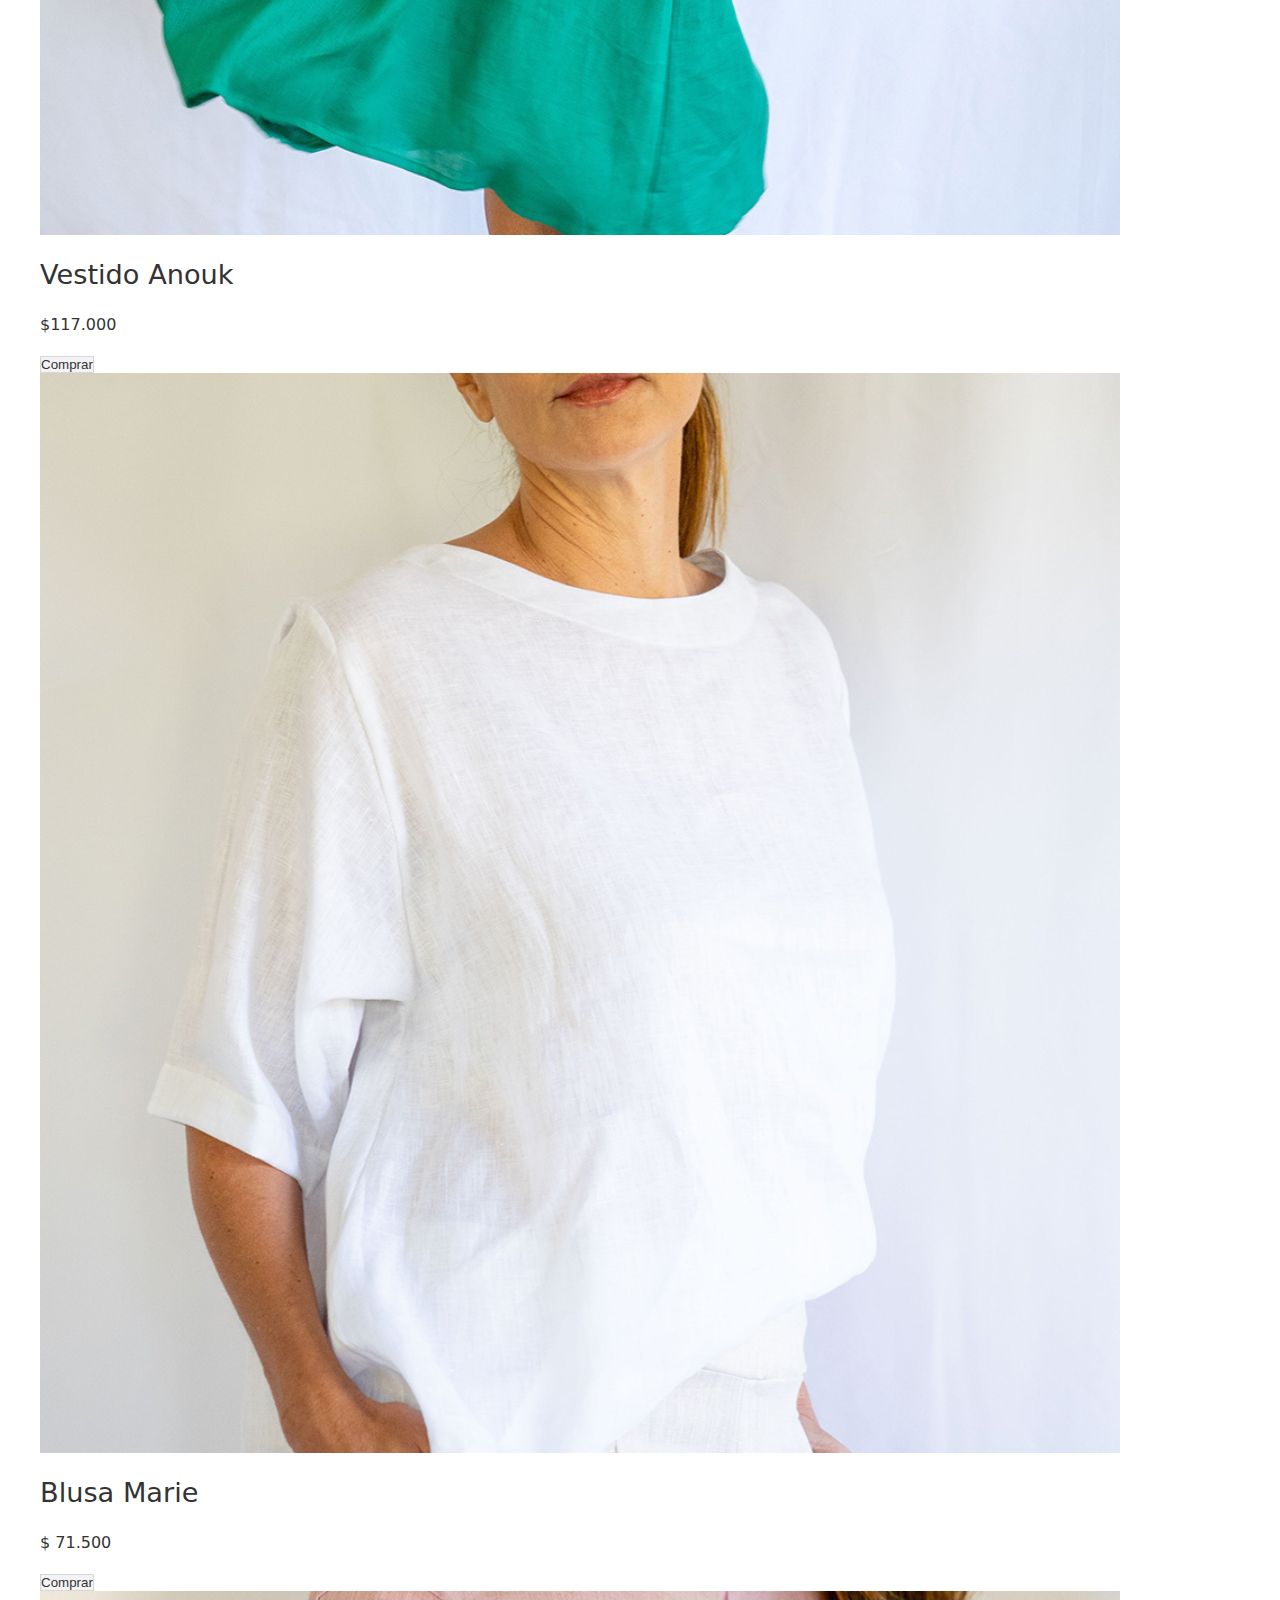
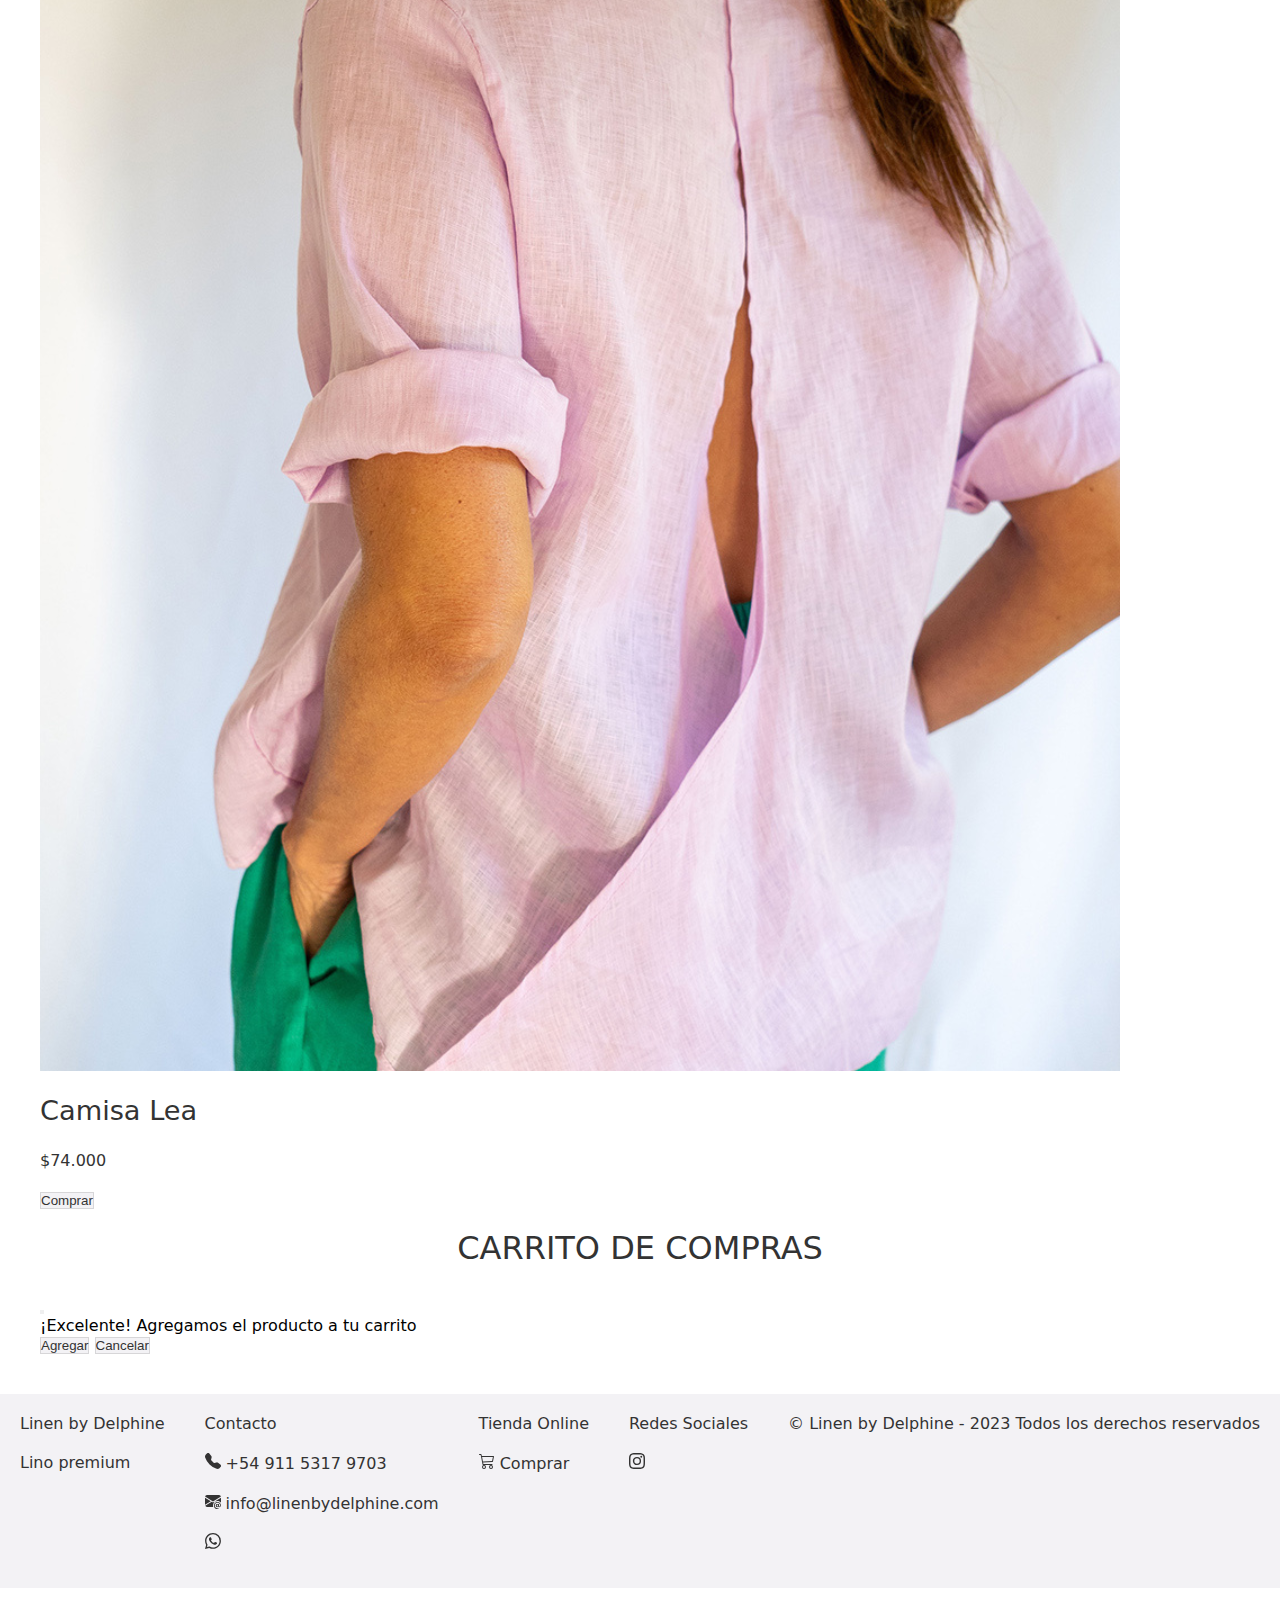
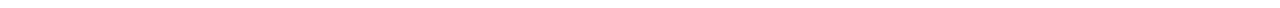
<file: html/tienda.html>
<!DOCTYPE html>
<html lang="es">

<head>
    <meta charset="UTF-8">
    <meta name="viewport" content="width=device-width, initial-scale=1.0">
    <meta name="description"
        content="Tienda online de Linen by Delphine. Encontra todo lo que buscas en lino premium a un click">
    <title>Linen by Delphine | Tienda Online</title>

    <link href="https://cdn.jsdelivr.net/npm/bootstrap@5.3.2/dist/css/bootstrap.min.css" rel="stylesheet"
        integrity="sha384-T3c6CoIi6uLrA9TneNEoa7RxnatzjcDSCmG1MXxSR1GAsXEV/Dwwykc2MPK8M2HN" crossorigin="anonymous">

    <link rel="stylesheet" href="../css/estilo.css">

</head>


<body class="container-fluid">

    <header class="sticky-top navbar navbar-expand-lg  encabezado">
        <div class="container-fluid">
            <a class="navbar-brand" href="../index.html"> <img class="logo"
                    src="../img/logo linen by Delphine-transparente.png" alt="Logo Linen by Delphine"></a>
            <button class="navbar-toggler" type="button" data-bs-toggle="collapse" data-bs-target="#navbarNavAltMarkup"
                aria-controls="navbarNavAltMarkup" aria-expanded="false" aria-label="Toggle navigation">
                <span class="navbar-toggler-icon"></span>
            </button>

            <nav class="collapse navbar-collapse" id="navbarNavAltMarkup">
                <ul class="navbar-nav ms-auto ">
                    <div class="navbar-nav ms-auto">
                        <li><a class="nav-link  fs-5 text " href="../index.html">Home</a>
                        </li>
                        <li><a class="nav-link fs-5 text" href="acercade.html">Acerca de</a>
                        </li>
                        <li> <a class="nav-link fs-5 text" href="blog.html">Blog</a>
                        </li>
                        <li><a class="nav-link  fs-5 text" href="contacto.html">Contacto</a>
                        </li>
                        <li><a class="nav-link fw-bolder fs-5 text" href="tienda.html">Tienda</a>
                        </li>
                    </div>
                </ul>

            </nav>




        </div>

    </header>

    <main>
        <h1 class="pb-4 mb-3">Tienda</h1>

        <div class="row">
            <div class="card col-xl-4 col-md-6 col-sm-12  pb-5 mb-5">
                <img src="../img/lino-rosa-verde.png" class="card-img-top imgCard" alt="Camisa lino">
                <div class="card-body">
                    <h2 class="card-title">Pantalón Isabelle</h2>
                    <p class="card-text">$124.000</p>
                    <button type="button" class="btn btnLinen" data-bs-toggle="modal"
                        data-bs-target="#exampleModal">Comprar</button>
                </div>
            </div>

            <div class="card col-xl-4 col-md-6 col-sm-12  pb-5 mb-5">
                <img src="../img/musculosa-lino-linen.png" class="card-img-top imgCard" alt="Musculosa lino">
                <div class="card-body">
                    <h2 class="card-title">Musculosa Carole</h2>
                    <p class="card-text">$56.500</p>
                    <button type="button" class="btn btnLinen" data-bs-toggle="modal"
                        data-bs-target="#exampleModal">Comprar</button>
                </div>
            </div>

            <div class="card col-xl-4 col-md-6 col-sm-12  pb-4 mb-4">
                <img src="../img/saco-lino-linen.png" class="card-img-top imgCard" alt="Blusa lino">
                <div class="card-body ">
                    <h2 class="card-title">Saco Lou</h2>
                    <p class="card-text">$88.000</p>
                    <button type="button" class="btn btnLinen" data-bs-toggle="modal"
                        data-bs-target="#exampleModal">Comprar</button>
                </div>
            </div>

            <div class="card col-xl-4 col-md-6 col-sm-12  pb-4 mb-4">
                <img src="../img/vestido-verde-lino.png" class="card-img-top imgCard" alt="Saco lino">
                <div class="card-body">
                    <h2 class="card-title">Vestido Anouk</h2>
                    <p class="card-text">$117.000</p>
                    <button type="button" class="btn btnLinen" data-bs-toggle="modal"
                        data-bs-target="#exampleModal">Comprar</button>
                </div>
            </div>

            <div class="card col-xl-4 col-md-6 col-sm-12  pb-4 mb-4">
                <img src="../img/remera-lino-linene.png" class="card-img-top imgCard" alt="Saco lino">
                <div class="card-body">
                    <h2 class="card-title">Blusa Marie</h2>
                    <p class="card-text">$ 71.500</p>
                    <button type="button" class="btn btnLinen" data-bs-toggle="modal"
                        data-bs-target="#exampleModal">Comprar</button>
                </div>
            </div>

            <div class="card col-xl-4 col-md-6 col-sm-12  pb-4 mb-4">
                <img src="../img/camisa-lino-linen.png" class="card-img-top imgCard" alt="Saco lino">
                <div class="card-body">
                    <h2 class="card-title">Camisa Lea</h2>
                    <p class="card-text">$74.000</p>
                    <button type="button" class="btn btnLinen" data-bs-toggle="modal"
                        data-bs-target="#exampleModal">Comprar</button>
                </div>
            </div>

        </div>

        <!-- MODAL -->


        <div class="modal fade" id="exampleModal" tabindex="-1" aria-labelledby="exampleModalLabel" aria-hidden="true">
            <div class="modal-dialog">
                <div class="modal-content">
                    <div class="modal-header">
                        <h1 class="modal-title fs-5" id="exampleModalLabel">Carrito de Compras</h1>
                        <button type="button" class="btn-close" data-bs-dismiss="modal" aria-label="Close"></button>
                    </div>
                    <div class="modal-body">
                        ¡Excelente! Agregamos el producto a tu carrito
                    </div>
                    <div class="modal-footer">
                        <button type="button" class="btn btnLinen" data-bs-dismiss="modal">Agregar</button>
                        <button type="button" class="btn btnLinen">Cancelar</button>
                    </div>
                </div>
            </div>
        </div>

    </main>



    <footer class="footer pt-5 mt-5">
        <div class="footerContenido d-flex  row ">

            <div class="col-lg-3 col-md-6 col-xs-12">
                <p class="h5 text-body">Linen by Delphine</p>
                <p class="text-black text-decoration-none">Lino premium</p>
            </div>

            <div class="col-lg-3 col-md-6 col-xs-12">
                <p class="h5">Contacto</p>
                <p><svg xmlns="http://www.w3.org/2000/svg" width="16" height="16" fill="currentColor"
                        class="bi bi-telephone-fill" viewBox="0 0 16 16">
                        <path fill-rule="evenodd"
                            d="M1.885.511a1.745 1.745 0 0 1 2.61.163L6.29 2.98c.329.423.445.974.315 1.494l-.547 2.19a.678.678 0 0 0 .178.643l2.457 2.457a.678.678 0 0 0 .644.178l2.189-.547a1.745 1.745 0 0 1 1.494.315l2.306 1.794c.829.645.905 1.87.163 2.611l-1.034 1.034c-.74.74-1.846 1.065-2.877.702a18.634 18.634 0 0 1-7.01-4.42 18.634 18.634 0 0 1-4.42-7.009c-.362-1.03-.037-2.137.703-2.877L1.885.511z" />
                    </svg> +54 911 5317 9703</p>
                <p><svg xmlns="http://www.w3.org/2000/svg" width="16" height="16" fill="currentColor"
                        class="bi bi-envelope-at-fill" viewBox="0 0 16 16">
                        <path
                            d="M2 2A2 2 0 0 0 .05 3.555L8 8.414l7.95-4.859A2 2 0 0 0 14 2zm-2 9.8V4.698l5.803 3.546L0 11.801Zm6.761-2.97-6.57 4.026A2 2 0 0 0 2 14h6.256A4.493 4.493 0 0 1 8 12.5a4.49 4.49 0 0 1 1.606-3.446l-.367-.225L8 9.586l-1.239-.757ZM16 9.671V4.697l-5.803 3.546.338.208A4.482 4.482 0 0 1 12.5 8c1.414 0 2.675.652 3.5 1.671" />
                        <path
                            d="M15.834 12.244c0 1.168-.577 2.025-1.587 2.025-.503 0-1.002-.228-1.12-.648h-.043c-.118.416-.543.643-1.015.643-.77 0-1.259-.542-1.259-1.434v-.529c0-.844.481-1.4 1.26-1.4.585 0 .87.333.953.63h.03v-.568h.905v2.19c0 .272.18.42.411.42.315 0 .639-.415.639-1.39v-.118c0-1.277-.95-2.326-2.484-2.326h-.04c-1.582 0-2.64 1.067-2.64 2.724v.157c0 1.867 1.237 2.654 2.57 2.654h.045c.507 0 .935-.07 1.18-.18v.731c-.219.1-.643.175-1.237.175h-.044C10.438 16 9 14.82 9 12.646v-.214C9 10.36 10.421 9 12.485 9h.035c2.12 0 3.314 1.43 3.314 3.034zm-4.04.21v.227c0 .586.227.8.581.8.31 0 .564-.17.564-.743v-.367c0-.516-.275-.708-.572-.708-.346 0-.573.245-.573.791Z" />
                    </svg> info@linenbydelphine.com</p>

                <p><a class="text-black text-decoration-none" href="https://wa.me/?text=urlencodedtext"
                        target="_blank"><svg xmlns="http://www.w3.org/2000/svg" width="16" height="16"
                            fill="currentColor" class="bi bi-whatsapp" viewBox="0 0 16 16">
                            <path
                                d="M13.601 2.326A7.854 7.854 0 0 0 7.994 0C3.627 0 .068 3.558.064 7.926c0 1.399.366 2.76 1.057 3.965L0 16l4.204-1.102a7.933 7.933 0 0 0 3.79.965h.004c4.368 0 7.926-3.558 7.93-7.93A7.898 7.898 0 0 0 13.6 2.326zM7.994 14.521a6.573 6.573 0 0 1-3.356-.92l-.24-.144-2.494.654.666-2.433-.156-.251a6.56 6.56 0 0 1-1.007-3.505c0-3.626 2.957-6.584 6.591-6.584a6.56 6.56 0 0 1 4.66 1.931 6.557 6.557 0 0 1 1.928 4.66c-.004 3.639-2.961 6.592-6.592 6.592zm3.615-4.934c-.197-.099-1.17-.578-1.353-.646-.182-.065-.315-.099-.445.099-.133.197-.513.646-.627.775-.114.133-.232.148-.43.05-.197-.1-.836-.308-1.592-.985-.59-.525-.985-1.175-1.103-1.372-.114-.198-.011-.304.088-.403.087-.088.197-.232.296-.346.1-.114.133-.198.198-.33.065-.134.034-.248-.015-.347-.05-.099-.445-1.076-.612-1.47-.16-.389-.323-.335-.445-.34-.114-.007-.247-.007-.38-.007a.729.729 0 0 0-.529.247c-.182.198-.691.677-.691 1.654 0 .977.71 1.916.81 2.049.098.133 1.394 2.132 3.383 2.992.47.205.84.326 1.129.418.475.152.904.129 1.246.08.38-.058 1.171-.48 1.338-.943.164-.464.164-.86.114-.943-.049-.084-.182-.133-.38-.232z" />
                        </svg></a></p>


            </div>


            <div class="col-lg-3 col-md-6 col-xs-12">
                <p class="h5">Tienda Online</p>
                <p><a class="text-black text-decoration-none text-black text-decoration-none" href="tienda.html"><svg
                            xmlns="http://www.w3.org/2000/svg" width="16" height="16" fill="currentColor"
                            class="bi bi-cart3" viewBox="0 0 16 16">
                            <path
                                d="M0 1.5A.5.5 0 0 1 .5 1H2a.5.5 0 0 1 .485.379L2.89 3H14.5a.5.5 0 0 1 .49.598l-1 5a.5.5 0 0 1-.465.401l-9.397.472L4.415 11H13a.5.5 0 0 1 0 1H4a.5.5 0 0 1-.491-.408L2.01 3.607 1.61 2H.5a.5.5 0 0 1-.5-.5M3.102 4l.84 4.479 9.144-.459L13.89 4H3.102zM5 12a2 2 0 1 0 0 4 2 2 0 0 0 0-4m7 0a2 2 0 1 0 0 4 2 2 0 0 0 0-4m-7 1a1 1 0 1 1 0 2 1 1 0 0 1 0-2m7 0a1 1 0 1 1 0 2 1 1 0 0 1 0-2" />
                        </svg> Comprar</a></p>
            </div>

            <div class="col-lg-3 col-md-6 col-xs-12">
                <p class="h5">Redes Sociales</p>
                <div>
                    <p><a class="text-body-emphasis" href="https://www.instagram.com/linenbydelphine/"
                            target="_blank"><svg xmlns="http://www.w3.org/2000/svg" width="16" height="16"
                                fill="currentColor" class="bi bi-instagram" viewBox="0 0 16 16">
                                <path
                                    d="M8 0C5.829 0 5.556.01 4.703.048 3.85.088 3.269.222 2.76.42a3.917 3.917 0 0 0-1.417.923A3.927 3.927 0 0 0 .42 2.76C.222 3.268.087 3.85.048 4.7.01 5.555 0 5.827 0 8.001c0 2.172.01 2.444.048 3.297.04.852.174 1.433.372 1.942.205.526.478.972.923 1.417.444.445.89.719 1.416.923.51.198 1.09.333 1.942.372C5.555 15.99 5.827 16 8 16s2.444-.01 3.298-.048c.851-.04 1.434-.174 1.943-.372a3.916 3.916 0 0 0 1.416-.923c.445-.445.718-.891.923-1.417.197-.509.332-1.09.372-1.942C15.99 10.445 16 10.173 16 8s-.01-2.445-.048-3.299c-.04-.851-.175-1.433-.372-1.941a3.926 3.926 0 0 0-.923-1.417A3.911 3.911 0 0 0 13.24.42c-.51-.198-1.092-.333-1.943-.372C10.443.01 10.172 0 7.998 0h.003zm-.717 1.442h.718c2.136 0 2.389.007 3.232.046.78.035 1.204.166 1.486.275.373.145.64.319.92.599.28.28.453.546.598.92.11.281.24.705.275 1.485.039.843.047 1.096.047 3.231s-.008 2.389-.047 3.232c-.035.78-.166 1.203-.275 1.485a2.47 2.47 0 0 1-.599.919c-.28.28-.546.453-.92.598-.28.11-.704.24-1.485.276-.843.038-1.096.047-3.232.047s-2.39-.009-3.233-.047c-.78-.036-1.203-.166-1.485-.276a2.478 2.478 0 0 1-.92-.598 2.48 2.48 0 0 1-.6-.92c-.109-.281-.24-.705-.275-1.485-.038-.843-.046-1.096-.046-3.233 0-2.136.008-2.388.046-3.231.036-.78.166-1.204.276-1.486.145-.373.319-.64.599-.92.28-.28.546-.453.92-.598.282-.11.705-.24 1.485-.276.738-.034 1.024-.044 2.515-.045v.002zm4.988 1.328a.96.96 0 1 0 0 1.92.96.96 0 0 0 0-1.92zm-4.27 1.122a4.109 4.109 0 1 0 0 8.217 4.109 4.109 0 0 0 0-8.217zm0 1.441a2.667 2.667 0 1 1 0 5.334 2.667 2.667 0 0 1 0-5.334" />
                            </svg></a></p>

                </div>

            </div>
            <p class="copyFont text-center mt-5 pt-3">&copy; Linen by Delphine - 2023 Todos los derechos reservados</p>
        </div>

    </footer>




    <!-- BOOSTRAP El script va al final del body para que lea todas las etiquetas primero -->
    <script src="https://cdn.jsdelivr.net/npm/bootstrap@5.3.2/dist/js/bootstrap.bundle.min.js"
        integrity="sha384-C6RzsynM9kWDrMNeT87bh95OGNyZPhcTNXj1NW7RuBCsyN/o0jlpcV8Qyq46cDfL"
        crossorigin="anonymous"></script>


</body>

</html>
</file>
<file: css/estilo.css>
@import url("https://fonts.googleapis.com/css2?family=Roboto&display=swap");
* {
  margin: 0;
  padding: 0;
}

body {
  background-color: f3f3f5;
  font-family: system-ui, -apple-system, BlinkMacSystemFont, "Segoe UI", Roboto, Oxygen, Ubuntu, Cantarell, "Open Sans", "Helvetica Neue", sans-serif;
}

.encabezado {
  background-color: #f3f2f5;
  padding: 0;
}

.menuNav a {
  text-transform: uppercase;
  text-decoration: none;
  color: #333;
  font-size: 1.2rem;
  font-weight: 600;
}

header {
  text-align: center;
  padding-bottom: 20px;
  max-width: 100%;
}

.encabezado {
  border-top: 100px;
}

.containerHeader {
  max-width: 100%;
}

.menuNav a:hover {
  background-color: #cecbcb;
  color: #FAF2E9;
}

.divAcerca {
  padding: 10px;
  border: 10px;
  padding-left: 20px;
  border-left: 20px;
}

.logo {
  width: 150px;
}

nav ul li {
  list-style: none;
  display: inline-block;
  margin: 0 10px;
  text-transform: uppercase;
}

.productos {
  background-color: #f3f2f5;
  color: #fafafa;
  text-align: center;
  text-transform: uppercase;
  font-weight: bold;
  font-size: 3rem;
  border: 10px;
  padding: 10px;
}

.imgtienda {
  display: inline-block;
  width: 25%;
  height: auto;
}

footer {
  background-color: #f3f2f5;
  margin-bottom: 20px;
  padding-bottom: 15px;
  border-top: none;
  bottom: 0;
}

.footerContenido {
  display: flex;
  justify-content: space-between;
  max-width: 100%;
  margin: 0 auto;
  padding: 0 20px;
  text-decoration: none;
}

.footer h3 {
  font-size: 1.2rem;
  margin-bottom: 15px;
}

.redesSociales i {
  color: #333;
  margin-right: 15px;
  align-items: left;
  text-align: left;
}
.redesSociales i:hover {
  background-color: #f3f2f5;
}

.copyFont {
  text-align: center;
}

.footer h4 p i {
  text-align: center;
  font-size: 1rem;
  margin-bottom: 10px;
  color: black;
}

a,
svg {
  color: #333;
  text-decoration: none;
}

svg:hover {
  color: rgb(117, 116, 116);
  background-color: #f3f2f5;
  text-decoration: solid;
}

/* a partir de aca nuevo footer*/
label {
  display: block;
  margin-bottom: 5px;
  font-family: system-ui, -apple-system, BlinkMacSystemFont, "Segoe UI", Roboto, Oxygen, Ubuntu, Cantarell, "Open Sans", "Helvetica Neue", sans-serif;
  color: #333;
  font-size: 20px;
}

textarea, input {
  display: block;
  width: 100%;
  padding: 10px;
  border: 1px solid #ccc;
  border-radius: 5px;
  font-size: 16px;
  font-family: system-ui, -apple-system, BlinkMacSystemFont, "Segoe UI", Roboto, Oxygen, Ubuntu, Cantarell, "Open Sans", "Helvetica Neue", sans-serif;
  margin-bottom: 10px;
}

textarea, input:hover {
  border: 1px solid #333;
}

.spanFont {
  font-weight: bold;
}

.cajaPrincipal {
  width: 100%;
  padding: 20px;
}

.btnForm {
  background-color: #f3f2f5;
  color: #333;
  padding: 10px 20px;
  border-radius: 5px;
  font-size: 18px;
  font-family: system-ui, -apple-system, BlinkMacSystemFont, "Segoe UI", Roboto, Oxygen, Ubuntu, Cantarell, "Open Sans", "Helvetica Neue", sans-serif;
  cursor: pointer;
  margin-top: 10px;
  border: #D7D6D8 1px solid;
}
.btnForm:hover {
  background-color: #C8C8C8;
  color: #ffffff;
  border: none;
}

@media (max-width: 100px) {
  .logo {
    max-width: 50px;
  }
}
.contenedorBlog {
  margin: 20px;
}

.imgBlog {
  display: block;
  width: 100%;
  height: auto;
}

.aBlog {
  background-color: #333;
  color: #ffffff;
  text-align: center;
  padding: 10px;
  font-weight: 400;
  font-size: 20px;
  font-family: system-ui, -apple-system, BlinkMacSystemFont, "Segoe UI", Roboto, Oxygen, Ubuntu, Cantarell, "Open Sans", "Helvetica Neue", sans-serif;
  text-transform: uppercase;
}

.imgAcerca {
  position: static;
  display: block;
  margin: auto;
  width: 60%;
  height: auto;
  padding: 20px;
}

.divAcerca {
  margin: 10px;
  padding: 10px;
  border: 10px;
  padding-left: 20px;
  border-left: 20px;
}

a {
  color: #333;
}

.imgportada {
  position: static;
  display: block;
  margin: auto;
  width: 100%;
  height: auto;
  padding-bottom: 40px;
}

.productos {
  background-color: #f3f2f5;
  color: #fafafa;
  text-align: center;
  text-transform: uppercase;
  font-weight: bold;
  font-size: 3rem;
  border: 10px;
  padding: 10px;
  font-family: system-ui, -apple-system, BlinkMacSystemFont, "Segoe UI", Roboto, Oxygen, Ubuntu, Cantarell, "Open Sans", "Helvetica Neue", sans-serif;
}

.menuNav a:hover {
  background-color: #C8C8C8;
  color: #FAF2E9;
}

a {
  text-decoration-line: none;
}

.divAcerca {
  padding: 10px;
  border: 10px;
  padding-left: 20px;
  border-left: 20px;
}

.logo {
  width: 150px;
}

.imgportada {
  position: static;
  display: block;
  margin: auto;
  width: 100%;
  height: auto;
  padding-bottom: 40px;
}

main {
  margin: 20px;
  padding: 20px;
}

h1 {
  margin: 10px 0px 20px 0px;
  padding: 10px 0px 20px;
  font-family: system-ui, -apple-system, BlinkMacSystemFont, "Segoe UI", Roboto, Oxygen, Ubuntu, Cantarell, "Open Sans", "Helvetica Neue", sans-serif;
  color: #333;
  text-align: center;
  text-transform: uppercase;
  font-weight: 500;
  font-size: 2rem;
  border: 10px;
  padding: 10px;
}

h2 {
  font-weight: 400;
  font-size: 1.7rem;
  margin: 20px 0px 0px 0px;
  padding: 0px 0px 5px 0px;
  font-family: system-ui, -apple-system, BlinkMacSystemFont, "Segoe UI", Roboto, Oxygen, Ubuntu, Cantarell, "Open Sans", "Helvetica Neue", sans-serif;
  color: #333;
}

h3,
h4,
p {
  margin: 20px 0px;
  font-family: system-ui, -apple-system, BlinkMacSystemFont, "Segoe UI", Roboto, Oxygen, Ubuntu, Cantarell, "Open Sans", "Helvetica Neue", sans-serif;
  color: #333;
  font-weight: 100;
}

.card {
  border: none;
}

.btnLinen {
  background-color: #f3f2f5;
  color: #333;
  font-weight: 450;
  border: #D7D6D8 1px solid;
}
.btnLinen:hover {
  background-color: #C8C8C8;
  color: #ffffff;
  border: none;
}

/*# sourceMappingURL=estilo.css.map */
</file>
